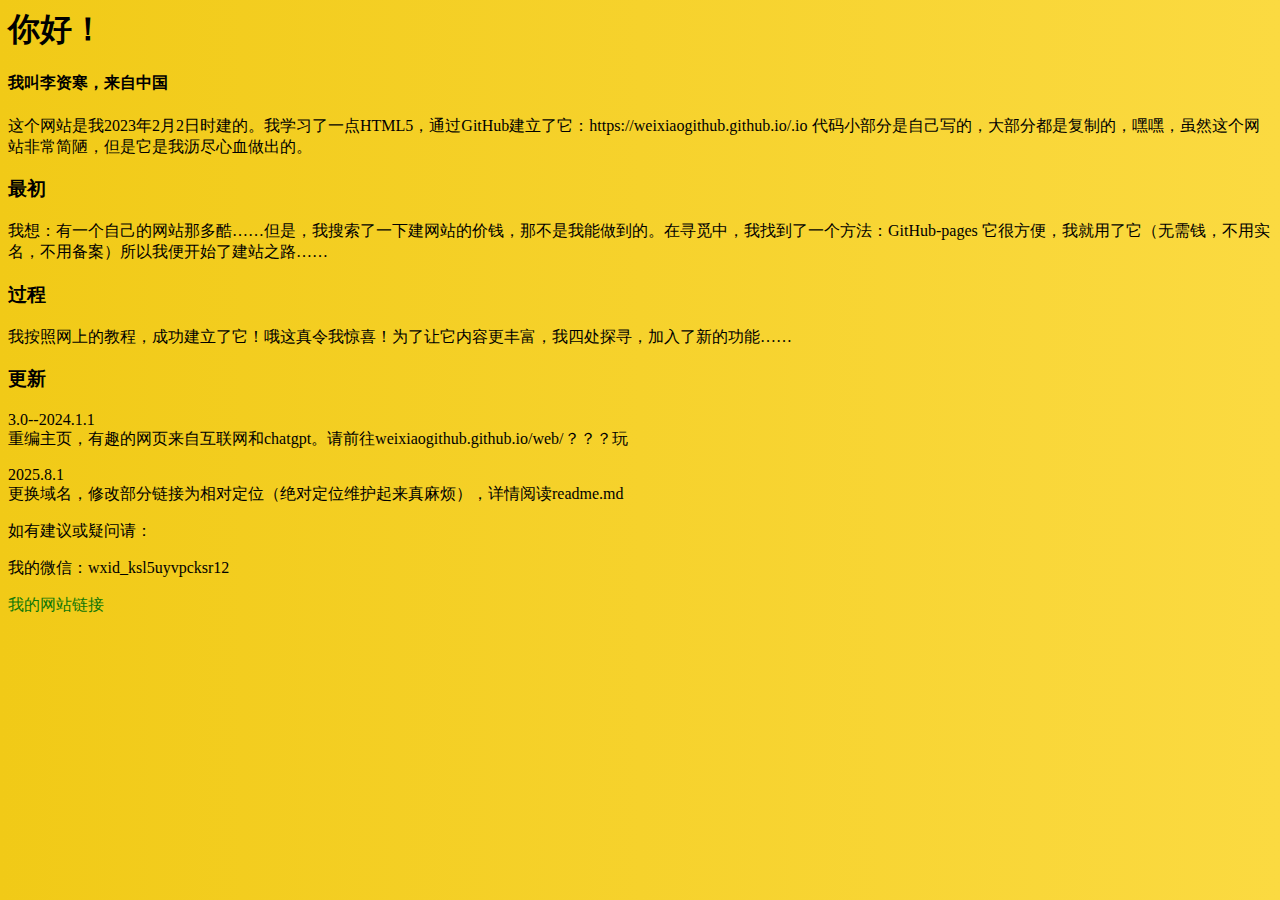
<file: hi.html>
<!doctype>
<html>
<head>
<meta charset="utf-8">
<title>你好！</title>
      <link rel="shortcut icon" href="favicon.ico">
      <link rel="stylesheet" type="text/css" href="link.css">
       <link rel="stylesheet" type="text/css" href="bg.css">
</head>
<body>
  <h1>你好！</h1>
  <h4>我叫李资寒，来自中国</h4>
  <div>这个网站是我2023年2月2日时建的。我学习了一点HTML5，通过GitHub建立了它：https://weixiaogithub.github.io/.io 代码小部分是自己写的，大部分都是复制的，嘿嘿，虽然这个网站非常简陋，但是它是我沥尽心血做出的。</div>
  <div><h3>最初</h3><p>我想：有一个自己的网站那多酷……但是，我搜索了一下建网站的价钱，那不是我能做到的。在寻觅中，我找到了一个方法：GitHub-pages 它很方便，我就用了它（无需钱，不用实名，不用备案）所以我便开始了建站之路……</div>
  <div><h3>过程</h3><p>我按照网上的教程，成功建立了它！哦这真令我惊喜！为了让它内容更丰富，我四处探寻，加入了新的功能……</div>
  <div><h3>更新</h3>
        <p>3.0--2024.1.1</br>重编主页，有趣的网页来自互联网和chatgpt。请前往weixiaogithub.github.io/web/？？？玩</p>
        <p>2025.8.1</br>更换域名，修改部分链接为相对定位（绝对定位维护起来真麻烦），详情阅读readme.md</p>
    <p>如有建议或疑问请：</p><p>我的微信：wxid_ksl5uyvpcksr12</p>
<p> <a href="https://weixiaogithub.github.io/" >我的网站链接</a></p>
        
  </body>
</html>
</file>
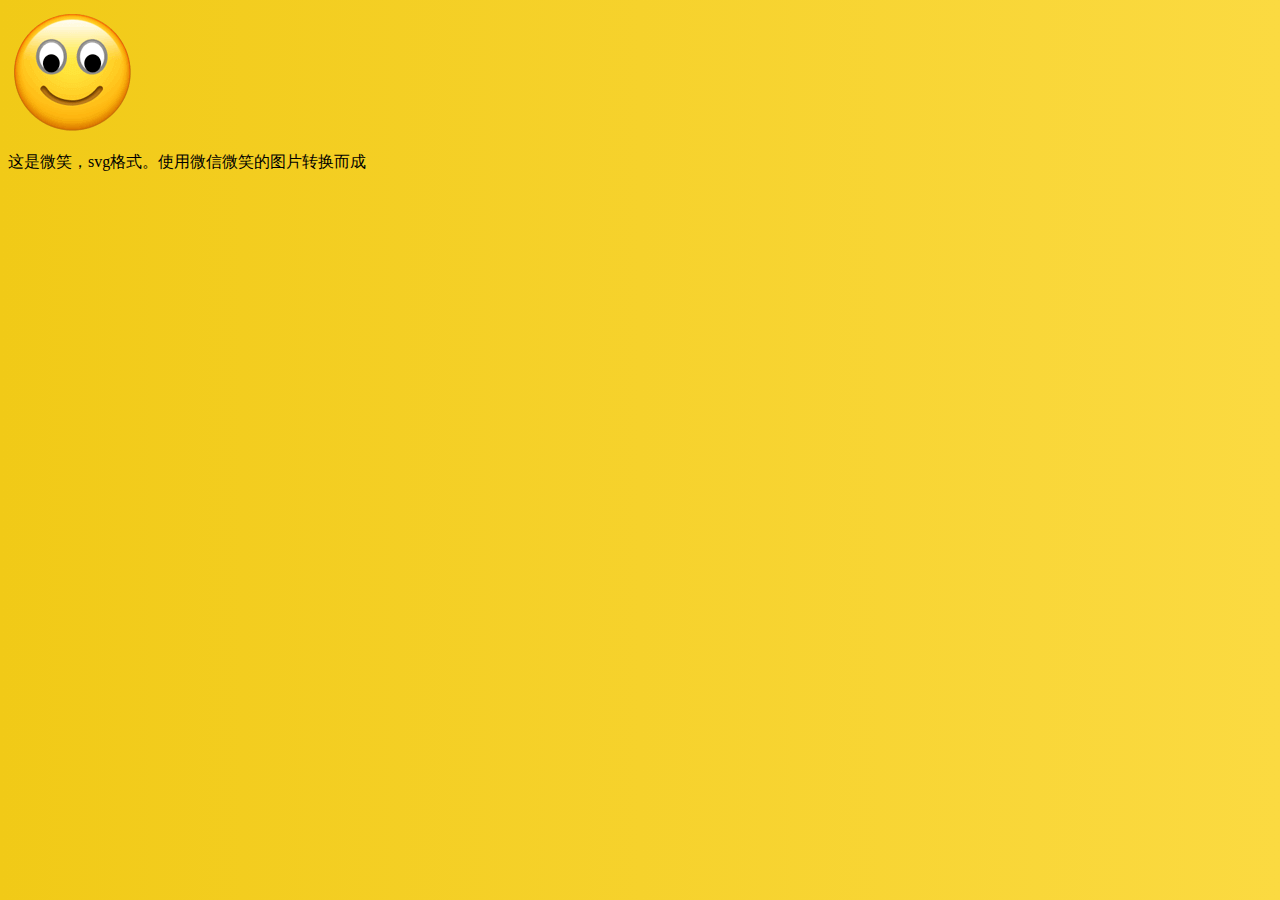
<file: photos.html>
<?xml version="1.0" encoding="UTF-8" standalone="no"?>
<!DOCTYPE svg PUBLIC "-//W3C//DTD SVG 1.1//EN" "http://www.w3.org/Graphics/SVG/1.1/DTD/svg11.dtd">
<html>
<head><link rel="shortcut icon" href="favicon.ico"> <link rel="stylesheet" type="text/css" href="bg.css"></head>
<svg version="1.1" id="Layer_1" xmlns="http://www.w3.org/2000/svg" xmlns:xlink="http://www.w3.org/1999/xlink" x="0px" y="0px" width="128px" height="128px" viewBox="0 0 128 128" enable-background="new 0 0 128 128" xml:space="preserve">  <image id="image0" width="128" height="128" x="0" y="0"
    href="[data-uri]" />
</svg>
<p>这是微笑，svg格式。使用微信微笑的图片转换而成</p>
</body>
</html>
</file>
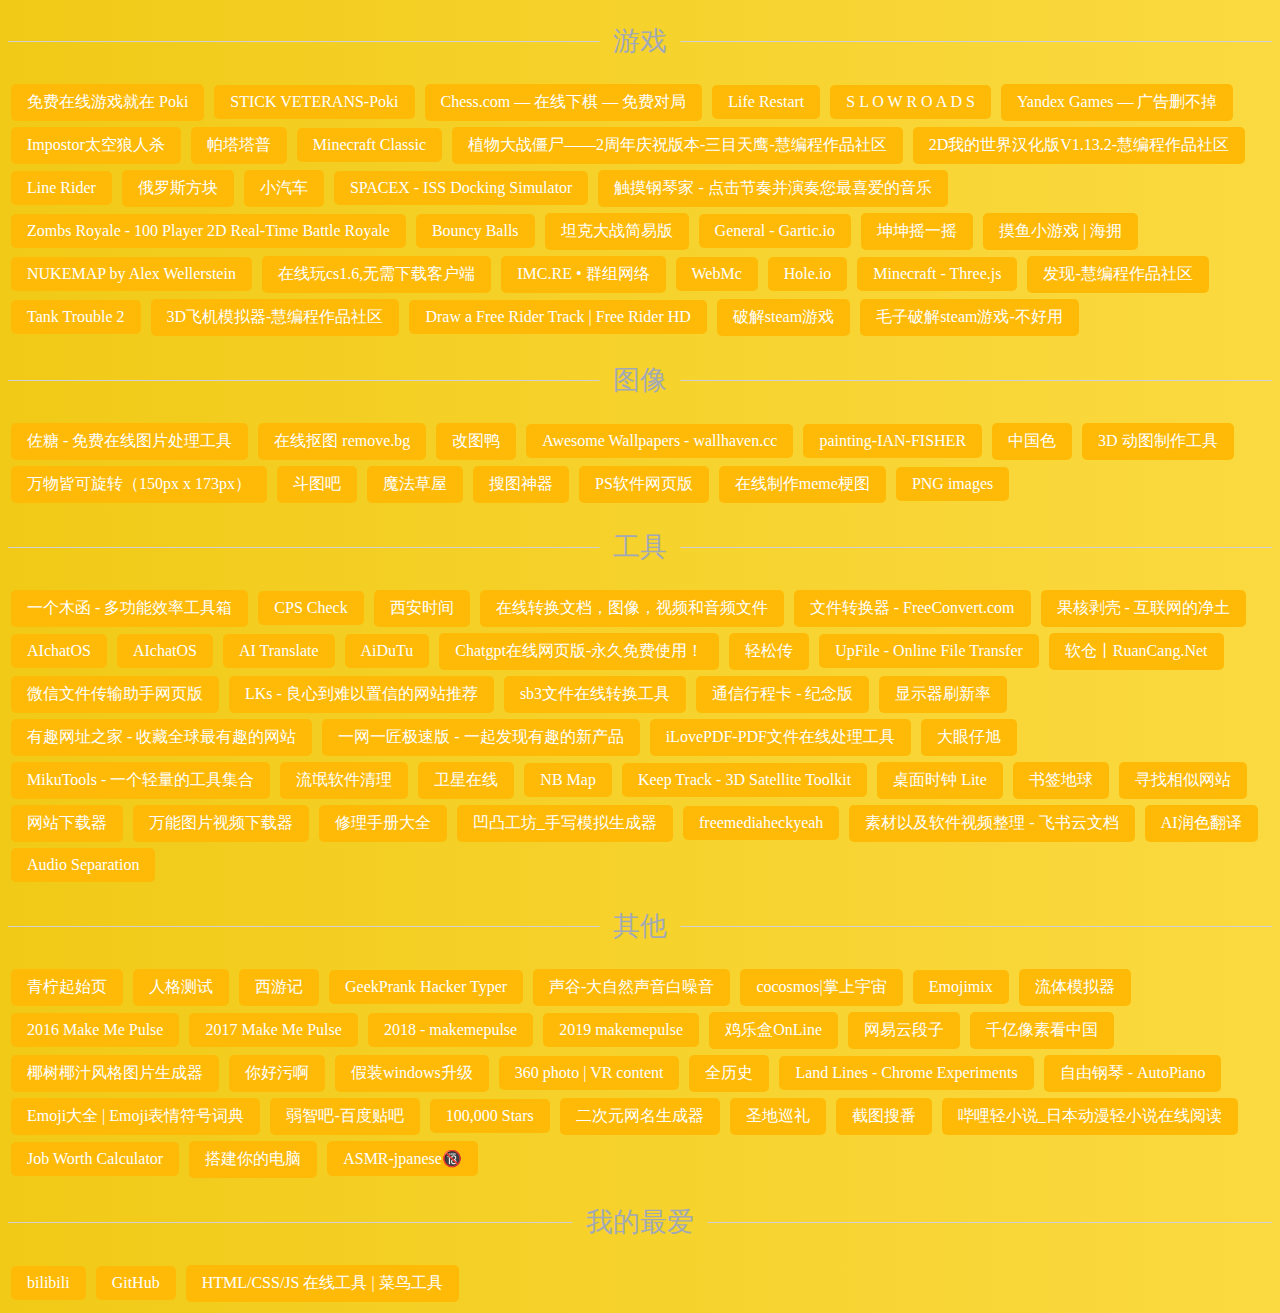
<file: webs.html>
<!doctype>
<html>
<head> 
 <title>收藏</title>
 <link rel="stylesheet" type="text/css" href="bg.css">
 <style>
        .button-container a {
          display: inline-block;
          padding: 8px 16px;
          background-color: #feba07;
          color: white;
          text-decoration: none;
          font-size: 16px;
          margin: 3px;
          cursor: pointer;
          border: none;
          border-radius: 5px;
        }
        
        .button-container a:hover {
          background-color:#fbc82f;
        }
   .hr-solid-content {
    color: #a2a9b6;
    border: 0;
    font-size: 27px;
    padding: 1em 0;
    position: relative;
}
.hr-solid-content::before {
    content: attr(data-content);
    position: absolute;
    padding: 0 1ch;
    line-height: 1px;
    border: solid #d0d0d5;
    border-width: 0 99vw;
    width: fit-content;
    /* for 不支持fit-content浏览器 */
    white-space: nowrap;
    left: 50%;
    transform: translateX(-50%);
}
    </style>
</head>

<body>
    <div class="button-container" id="游戏">
    <hr class="hr-solid-content" data-content="游戏">
            <A HREF="https://poki.com/">免费在线游戏就在 Poki</A>
            <A HREF="https://poki.com/en/g/stick-veterans">STICK VETERANS-Poki</A>
            <A HREF="https://www.chess.com/zh">Chess.com — 在线下棋 — 免费对局</A>
            <A HREF="https://liferestart.syaro.io/public/index.html" >Life Restart</A>
            <A HREF="https://slowroads.io/">S L O W R O A D S</A>
            <A HREF="https://yandex.com/games/zh">Yandex Games — 广告删不掉</A>
            <A HREF="https://amongusgame.io/impostor">Impostor太空狼人杀</A>
            <A HREF="https://patatap.com/">帕塔塔普</A>
            <A HREF="https://classic.minecraft.net/?join=EPpw4qRT0pfnMlYr">Minecraft Classic</A>
            <A HREF="https://mblock.makeblock.com/project/1038440">植物大战僵尸——2周年庆祝版本-三目天鹰-慧编程作品社区</A>
            <A HREF="https://mblock.makeblock.com/project/520536">2D我的世界汉化版V1.13.2-慧编程作品社区</A>
            <A HREF="https://www.linerider.com/?utm_source=xinquji">Line Rider</A>
            <A HREF="http://farter.cn/tetr.js/">俄罗斯方块</A>
            <A HREF="https://bruno-simon.com/?utm_source=xinquji">小汽车</A>
            <A HREF="https://iss-sim.spacex.com/">SPACEX - ISS Docking Simulator</A>
            <A HREF="https://touchpianist.com/">触摸钢琴家 - 点击节奏并演奏您最喜爱的音乐</A>
            <A HREF="https://zombsroyale.io/?utm_source=xinquji">Zombs Royale - 100 Player 2D Real-Time Battle Royale</A>
            <A HREF="https://bouncyballs.org/">Bouncy Balls</A>
            <A HREF="http://tank-war.top/">坦克大战简易版</A>
            <A HREF="https://gartic.io/room">General - Gartic.io</A>
            <A HREF="https://wanghao221.github.io/ji/">坤坤摇一摇</A>
            <A HREF="https://haiyong.site/moyu/">摸鱼小游戏 | 海拥</A>
            <A HREF="https://nuclearsecrecy.com/nukemap/">NUKEMAP by Alex Wellerstein</A>
            <A HREF="https://play-cs.com/">在线玩cs1.6,无需下载客户端</A>
            <A HREF="https://imc.re/project/play/webmc">IMC.RE • 群组网络</A>
            <A HREF="https://minecraft.js.org/">WebMc</A>
            <A HREF="https://hole-io.com/">Hole.io</A>
            <A HREF="https://mcz.yulei.me/">Minecraft - Three.js</A>
            <A HREF="https://mblock.makeblock.com/projects">发现-慧编程作品社区</A>
            <A HREF="https://www.silvergames.com/en/tank-trouble-2">Tank Trouble 2 </A>
            <A HREF="https://mblock.makeblock.com/project/657107">3D飞机模拟器-慧编程作品社区</A>
            <A HREF="https://www.freeriderhd.com/create">Draw a Free Rider Track | Free Rider HD</A>
            <A HREF="https://koyso.com/?category=7">破解steam游戏</A>
            <A HREF="https://byrut.org.ru/simulator/">毛子破解steam游戏-不好用</A>
     
      <hr class="hr-solid-content" data-content="图像" id="图像">
            <A HREF="https://picwish.cn/">佐糖 - 免费在线图片处理工具</A>
            <A HREF="https://www.remove.bg/zh">在线抠图 remove.bg</A>
            <A HREF="https://www.gaituya.com/">改图鸭</A>
            <A HREF="https://wallhaven.cc/" >Awesome Wallpapers - wallhaven.cc</A>
            <A HREF="https://www.ianfisherart.com/gallery/painting">painting-IAN-FISHER</A>
            <A HREF="http://zhongguose.com/">中国色</A>
            <A HREF="https://www.3dgifmaker.com/?utm_source=xinquji">3D 动图制作工具</A>
            <A HREF="https://bugteas-nugget-speens-h5.netlify.app/">万物皆可旋转（150px x 173px）</A>
            <A HREF="https://www.doutub.com/">斗图吧</A>
            <A HREF="https://ai.anzu.link/">魔法草屋</A>
            <A HREF="https://soutushenqi.com/home">搜图神器</A>
            <A HREF="https://ps.gaoding.com/#/">PS软件网页版</A>
            <A HREF="https://www.zuomeme.com/">在线制作meme梗图</A>
            <A HREF="https://pngimg.com/">PNG images</A>
     
      <hr class="hr-solid-content" data-content="工具" id="工具">
            <A HREF="https://ol.woobx.cn/">一个木函 - 多功能效率工具箱</A>
            <A HREF="https://cps-check.com/cn/">CPS Check</A>
            <A HREF="https://time.is/Xi'an">西安时间</A>
            <A HREF="https://convertio.co/zh/">在线转换文档，图像，视频和音频文件</A>
            <A HREF="https://www.freeconvert.com/zh">文件转换器 - FreeConvert.com</A>
            <A HREF="https://www.ghxi.com/">果核剥壳 - 互联网的净土</A>
            <A HREF="https://c.binjie.fun/">AIchatOS</A>
            <A HREF="https://chat18.aichatos.xyz/">AIchatOS</A>
            <A HREF="https://aitranslate.pro/zh">AI Translate</A>
            <A HREF="https://chat.aidutu.cn/#/chat/1002">AiDuTu</A>
            <A HREF="https://chatgpt.qdymys.cn/#/chat">Chatgpt在线网页版-永久免费使用！</A>
            <A HREF="https://easychuan.cn/">轻松传</A>
            <A HREF="https://upfile.live">UpFile - Online File Transfer</A>
            <A HREF="https://www.ruancang.net/#/sim">软仓丨RuanCang.Net</A>
            <A HREF="https://filehelper.weixin.qq.com/">微信文件传输助手网页版</A>
            <A HREF="https://lks.cc/">LKs - 良心到难以置信的网站推荐</A>
            <A HREF="https://mindplus.cc/transformTool.html">sb3文件在线转换工具</A>
            <A HREF="https://coder-xiaomo.gitee.io/travel-card/">通信行程卡 - 纪念版</A>
            <A HREF="https://www.displayhz.com/">显示器刷新率</A>
            <A HREF="https://youquhome.com/">有趣网址之家 - 收藏全球最有趣的网站</A>
            <A HREF="https://ywyj.cn/">一网一匠极速版 - 一起发现有趣的新产品</A>
            <A HREF="https://www.ilovepdf.com/zh-cn">iLovePDF-PDF文件在线处理工具</A>
            <A HREF="http://www.dayanzai.me/">大眼仔旭</A>
            <A HREF="https://imiku.netlify.app/">MikuTools - 一个轻量的工具集合</A>
            <A HREF="https://free.lanzoux.com/b0cpu1guf">流氓软件清理</A>
            <A HREF="http://www.wxno.com/">卫星在线</A>
            <A HREF="https://www.nbcharts.com/map/map.php">NB Map</A>
            <A HREF="https://app.keeptrack.space/">Keep Track - 3D Satellite Toolkit</A>
            <A HREF="https://jesse205.netlify.app/deskclocklite/?utm_source=xinquji">桌面时钟 Lite</A>
            <A HREF="https://www.bookmarkearth.com/">书签地球</A>
            <A HREF="https://www.similarsites.com/">寻找相似网站</A>
            <A HREF="https://bazhan.net/">网站下载器</A>
            <A HREF="https://snapany.com/zh">万能图片视频下载器</A>
            <A HREF="https://zh.ifixit.com/">修理手册大全</A>
            <A HREF="https://www.autohanding.com">凹凸工坊_手写模拟生成器</A>
            <A HREF="https://fmhy.net">freemediaheckyeah</A>
            <A HREF="https://r4ssdwcygu.feishu.cn/docx/Ghgbd6Ne9oZg61xqFIgcc5s6nYd">素材以及软件视频整理 - 飞书云文档</A>
            <A HREF="https://aitranslate.pro/zh">AI润色翻译</A>
            <A HREF="https://www.splitmysong.com/">Audio Separation</A>
      
     <hr class="hr-solid-content" data-content="其他" id="其他">
            <A HREF="https://limestart.cn/">青柠起始页</A>
            <A HREF="https://www.16personalities.com/ch">人格测试</A>
            <A HREF="https://xiyouji.5000yan.com/">西游记</A>
            <A HREF="https://geekprank.com/hacker/">GeekPrank Hacker Typer</A>
            <A HREF="https://www.soundvery.com/">声谷-大自然声音白噪音</A>
            <A HREF="https://cocosmos.online/">cocosmos|掌上宇宙</A>
            <A HREF="https://emojimix.app/">Emojimix</A>
            <A HREF="http://wolfchen.top/ltmn/">流体模拟器</A>
            <A HREF="http://2016.makemepulse.com/">2016 Make Me Pulse</A>
            <A HREF="https://2017.makemepulse.com/">2017 Make Me Pulse</A>
            <A HREF="https://2018.makemepulse.com/">2018 - makemepulse</A>
            <A HREF="https://2019.makemepulse.com/">2019 makemepulse</A>
            <A HREF="http://jilehe.125ks.cn/Voice/jlh/">鸡乐盒OnLine</A>
            <A HREF="http://www.yduanzi.com/?zping">网易云段子</A>
            <A HREF="http://pf.bigpixel.cn/zh-CN.html">千亿像素看中国</A>
            <A HERF="http://www.atoolbox.net/Tool.php?Id=859">椰树椰汁风格图片生成器</A>
            <A HREF="https://www.nihaowua.com/">你好污啊</A>
            <A HREF="https://didayu.cn/updates/">假装windows升级</A>
            <A HREF="https://www.airpano.com/360photo_list.php">360 photo | VR content</A>
            <A HREF="https://www.allhistory.com/">全历史</A>
            <A HREF="https://lines.chromeexperiments.com/">Land Lines - Chrome Experiments</A>
            <A HREF="https://www.autopiano.cn/">自由钢琴 - AutoPiano</A>
            <A HREF="https://www.emojiall.com/zh-hans">Emoji大全 | Emoji表情符号词典</A>
            <A HREF="https://jump2.bdimg.com/f?kw=%E5%BC%B1%E6%99%BA&ie=utf-8&tab=main">弱智吧-百度贴吧</A>
            <A HREF="http://stars.chromeexperiments.com/">100,000 Stars</A>
            <A HREF="https://www.qmsjmfb.com/erciyuan.php">二次元网名生成器</A>
            <A HREF="anitabi.cn">圣地巡礼</A>
            <A HREF="https://trace.moe/">截图搜番</A>
            <A HREF="https://www.linovelib.com/">哔哩轻小说_日本动漫轻小说在线阅读</A>
            <A HREF="https://worthjob.zippland.com">Job Worth Calculator</A>
            <A HREF="https://buildcores.com">搭建你的电脑</A>
            <A HREF="https://asmr-300.com/works">ASMR-jpanese🔞</A>
      <hr class="hr-solid-content" data-content="我的最爱">
        <a href="https://www.bilibili.com/">bilibili</a>
        <a href="https://github.com/">GitHub</a>
        <a href="https://c.runoob.com/front-end/61/">HTML/CSS/JS 在线工具 | 菜鸟工具</a>
    </div>

</body>
</html>
</file>
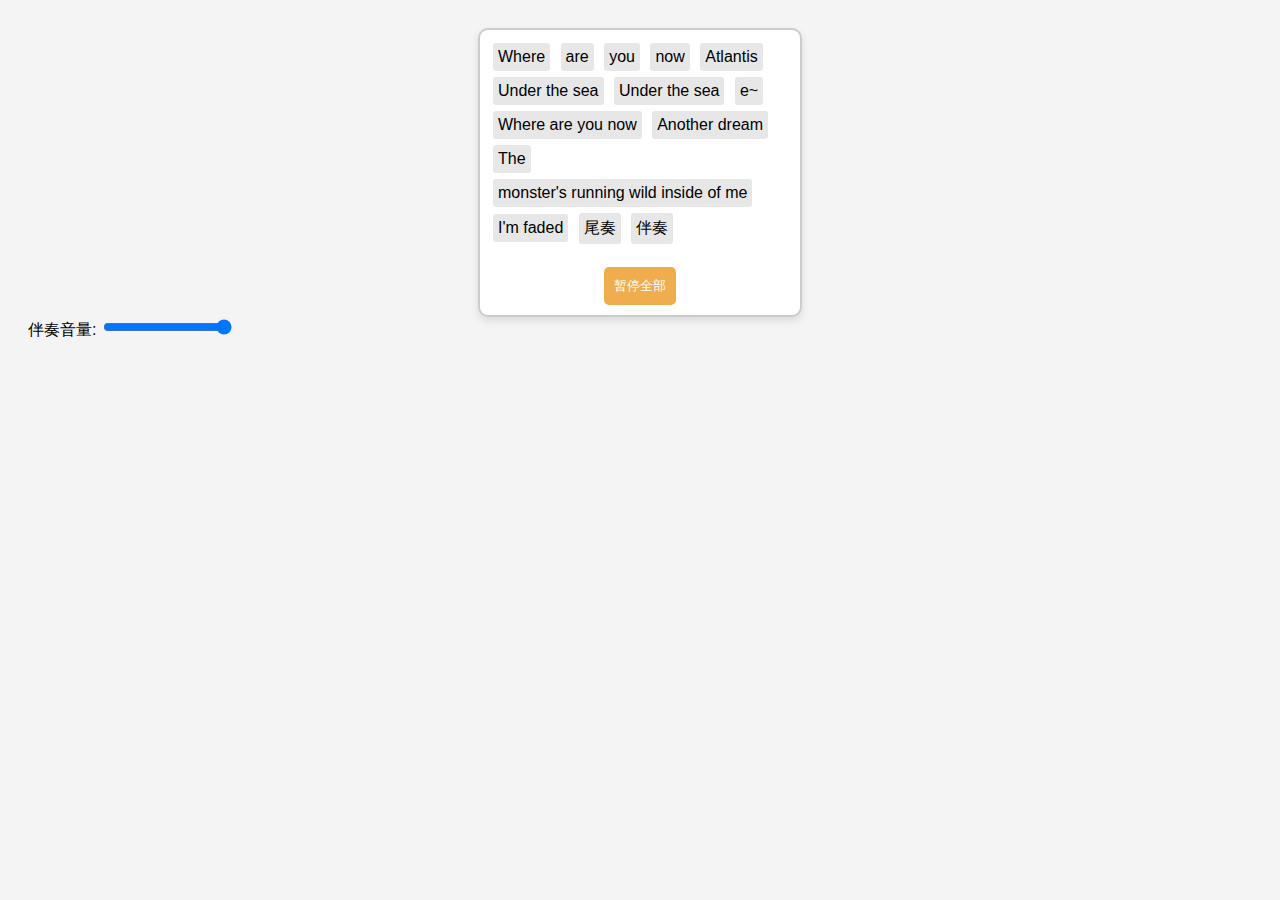
<file: jiahao-fade/fadedmusicbox.html>
<!DOCTYPE html>
<html lang="zh">

<head>
    <meta charset="UTF-8">
    <meta name="viewport" content="width=device-width, initial-scale=1.0">
    <title>嘉豪音乐盒</title>
    <style>
        body {
            font-family: Arial, sans-serif;
            background-color: #f4f4f4;
            padding: 20px;
        }
        .book {
            width: 300px;
            margin: auto;
            padding: 10px;
            border: 2px solid #ccc;
            border-radius: 10px;
            background-color: #fff;
            box-shadow: 0 4px 8px rgba(0, 0, 0, 0.1);
        }
               
        .word {
            display: inline-block;
            padding: 5px;
            margin: 3px;
            background-color: #e7e7e7;
            cursor: pointer;
            border-radius: 3px;
        }
        .word:hover {
            background-color: #ddd;
        }
        .audio-player {
            margin-top: 20px;
            text-align: center;
        }
        audio {
            width: 100%;
        }
        .control-buttons {
            margin-top: 10px;
        }
        .pause-button {
            padding: 10px;
            background-color: #f0ad4e;
            color: white;
            border: none;
            border-radius: 5px;
            cursor: pointer;
        }
        .pause-button:hover {
            background-color: #ec971f;
        }
    </style>
</head>

<body>

    <div class="book">
        <div class="page">
            
            <span class="word" onclick="playAudio('audio1')">Where</span>
            <span class="word" onclick="playAudio('audio2')">are</span>
            <span class="word" onclick="playAudio('audio3')">you</span>
            <span class="word" onclick="playAudio('audio4')">now</span>
            <span class="word" onclick="playAudio('audio5')">Atlantis</span>
            <span class="word" onclick="playAudio('audio6')">Under the sea</span>
            <span class="word" onclick="playAudio('audio7')">Under the sea</span>
            <span class="word" onclick="playAudio('audio8')">e~</span>
            <span class="word" onclick="playAudio('audio9')">Where are you now</span>
            <span class="word" onclick="playAudio('audio10')">Another dream</span>
            <span class="word" onclick="playAudio('audio11')">The </span>
            <span class="word" onclick="playAudio('audio12')">monster's running wild inside of me</span>
            <span class="word" onclick="playAudio('audio13')">I'm faded</span>
            <span class="word" onclick="playAudio('audio14')">尾奏</span>
            <span class="word" onclick="playAudio('audio15')">伴奏</span>
        </div>

        <div class="audio-player">
            <audio id="audio1" src="./where.mp3"></audio>
            <audio id="audio2" src="./are.mp3"></audio>
            <audio id="audio3" src="./you.mp3"></audio>
            <audio id="audio4" src="./now.mp3"></audio>
            <audio id="audio5" src="./atalis.mp3"></audio>
            <audio id="audio6" src="./underthesea.mp3"></audio>
            <audio id="audio7" src="./underthesea2.mp3"></audio>
            <audio id="audio8" src="./e.mp3"></audio>
            <audio id="audio9" src="./where2.mp3"></audio>
            <audio id="audio10" src="./anthedream.mp3"></audio>
            <audio id="audio11" src="./dont.mp3"></audio>
            <audio id="audio12" src="./monster.mp3"></audio>
            <audio id="audio13" src="./imfaded.mp3"></audio>
            <audio id="audio14" src="./last.mp3"></audio>
            <audio id="audio15" src="./ban.mp3"></audio>

            <div class="control-buttons">
                <button class="pause-button" onclick="pauseAll()">暂停全部</button>
            </div>
        </div>
    </div>

 <div>
            <label for="volume1">伴奏音量:</label>
            <input type="range" id="volume1" class="volume-slider" min="0" max="1" step="0.01" value="1" onchange="setVolume('audio15', this.value)">
        </div>
       
    <script>
        let audioElements = [];
        
        // 在页面加载时，获取所有音频元素
        window.onload = function() {
            for (let i = 1; i <= 15; i++) {
                audioElements.push(document.getElementById('audio' + i));
            }
        };
        
        // 播放指定的音频
        function playAudio(audioId) {
            let audio = document.getElementById(audioId);
            if (audio) {
                audio.play();
            }
        }
        
        // 暂停所有音频
        function pauseAll() {
            audioElements.forEach(audio => {
                audio.pause();
            });
        }
    // 设置音量
       function setVolume(audioId, volume) {
           let audio = document.getElementById(audioId);
             if (audio) {
                  audio.volume = volume;
                              }
                    }
    </script>

</body>

</html>
</file>
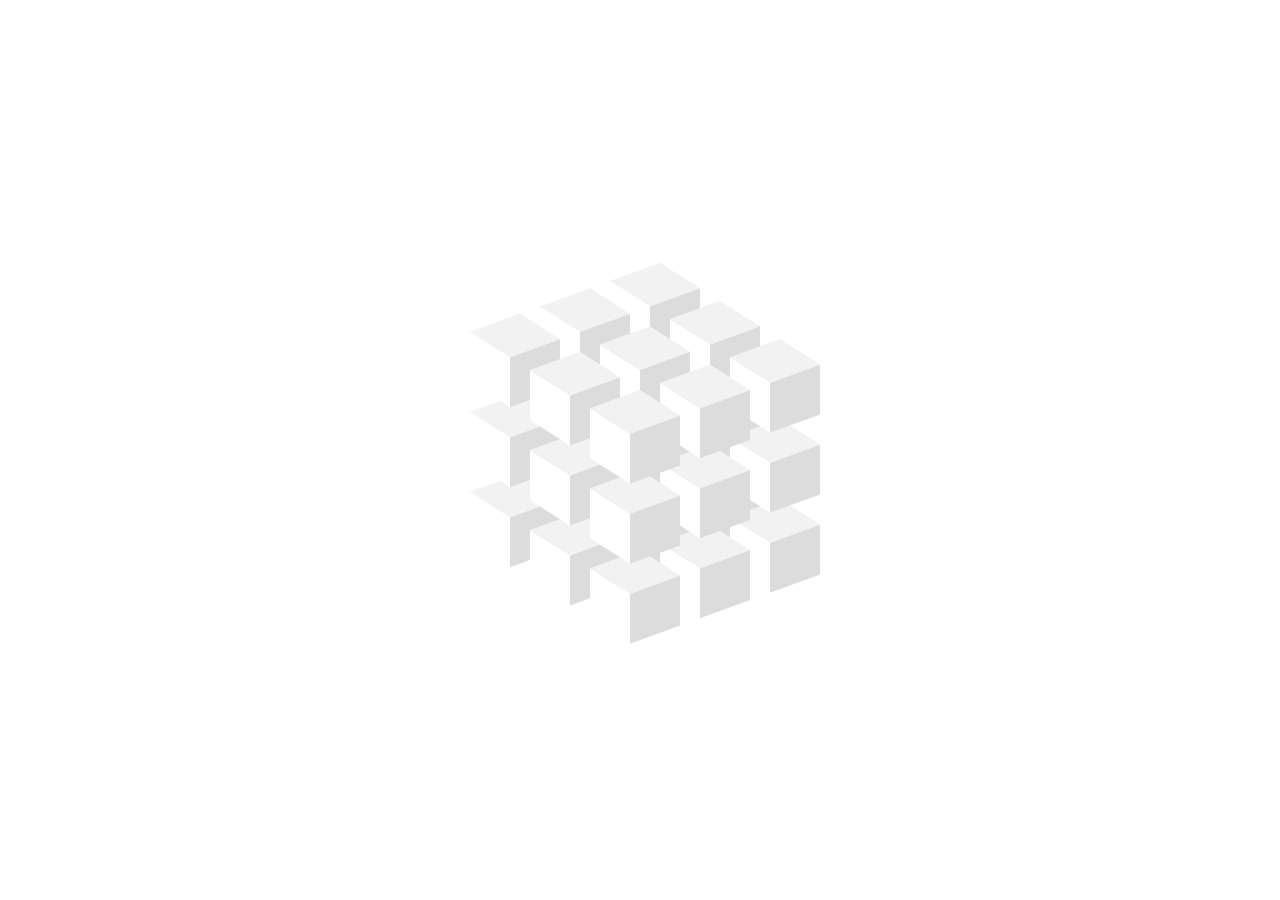
<file: web/colorful.html>
<!DOCTYPE html>
<html lang="en">
<head>
  <meta charset="UTF-8">
  <meta http-equiv="X-UA-Compatible" content="IE=edge">
  <meta name="viewport" content="width=device-width, initial-scale=1.0">
  <style>
*{
  margin: 0;
  padding: 0;
  box-sizing: border-box;
}

body{
  display: flex;
  align-items: center;
  justify-content: center;
  min-height: 100vh;

}
.container{
  position: relative;
  top:-80px;
  transform: skewY(-20deg);
  animation: animate 5s linear infinite;
}
@keyframes animate {
  0%{
    filter: hue-rotate(0deg);
  }
  100%{
    filter: hue-rotate(360deg);
  }
}
.container .cube{
  position: relative;
  z-index: 2;
}
.container .cube:nth-child(2){
  z-index: 1;
  translate: -60px -60px;
}
.container .cube:nth-child(3){
  z-index: 3;
  translate: 60px 60px;
}
.container .cube div {
  position:absolute;
  display: flex;
  flex-direction: column;
  gap: 30px;
  translate: calc(-70px * var(--x)) calc(-70px * var(--y));
}
.container .cube div span{
  position: relative;
  display: inline-block;
  width: 50px;
  height: 50px;
  background-color: #dcdcdc;
  z-index: calc(1 * var(--i));
  transition: 1.5s;

}
.container .cube div span:hover{
  transition: 0s;
  background-color: #ef4149;
  filter: drop-shadow(0 0 30px #ef4149);
}
.container .cube div span::before{
  content: '';
  position: absolute;
  left: -40px;
  width: 40px;
  height: 100%;
  background-color: #fff;
  transform-origin: right;
  transform: skewY(45deg);
  transition: 1.5s;
}
.container .cube div span:hover::before{
  transition: 0s;
  background-color: #f75d64;
}
.container .cube div span::after{
  content: '';
  position: absolute;
  top:-40px;
  left: 0;
  width:100%;
  height: 40px;
  background-color: #f2f2f2;
  transform-origin: bottom;
  transform: skewX(45deg);
  transition: 1.5s;
}
.container .cube div span:hover::after{
  transition: 0s;
  background-color: #f14e55;
}
</style>
  <title>CSS Cubes</title>
</head>
<body>
  <div class="container">
    <div class="cube">
      <div style="--x:-1; --y:0;">
        <span style="--i:3"></span>
        <span style="--i:2"></span>
        <span style="--i:1"></span>
      </div>
      <div style="--x:-0; --y:0;">
        <span style="--i:3"></span>
        <span style="--i:2"></span>
        <span style="--i:1"></span>
      </div>
      <div style="--x:1; --y:0;">
        <span style="--i:3"></span>
        <span style="--i:2"></span>
        <span style="--i:1"></span>
      </div>
    </div>
    <div class="cube">
      <div style="--x:-1; --y:0;">
        <span style="--i:3"></span>
        <span style="--i:2"></span>
        <span style="--i:1"></span>
      </div>
      <div style="--x:-0; --y:0;">
        <span style="--i:3"></span>
        <span style="--i:2"></span>
        <span style="--i:1"></span>
      </div>
      <div style="--x:1; --y:0;">
        <span style="--i:3"></span>
        <span style="--i:2"></span>
        <span style="--i:1"></span>
      </div>
    </div>
    <div class="cube">
      <div style="--x:-1; --y:0;">
        <span style="--i:3"></span>
        <span style="--i:2"></span>
        <span style="--i:1"></span>
      </div>
      <div style="--x:-0; --y:0;">
        <span style="--i:3"></span>
        <span style="--i:2"></span>
        <span style="--i:1"></span>
      </div>
      <div style="--x:1; --y:0;">
        <span style="--i:3"></span>
        <span style="--i:2"></span>
        <span style="--i:1"></span>
      </div>
    </div>
  </div>
</body>
</html>
</file>
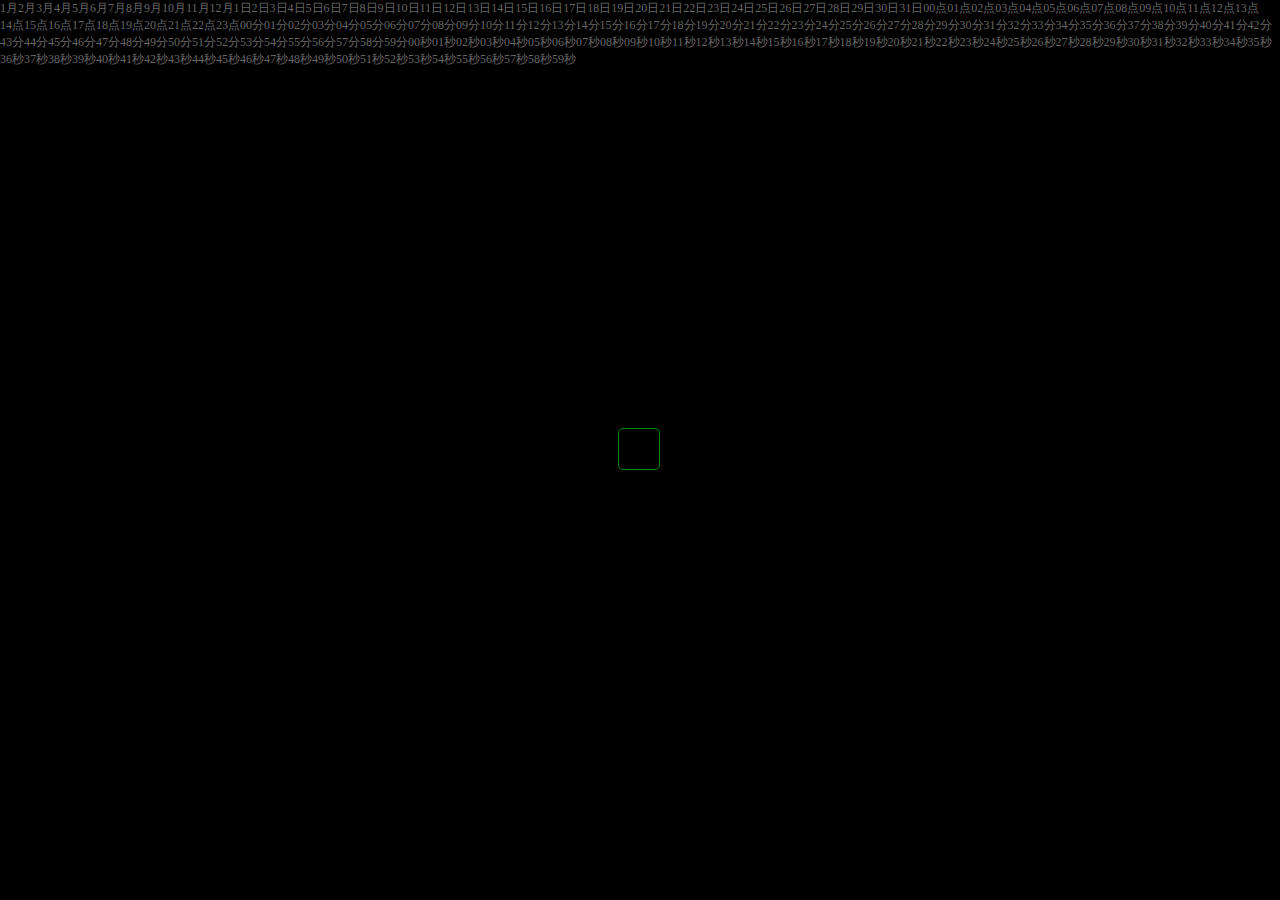
<file: web/luopan1.html>
<!DOCTYPE html>
<html lang="en">
<head>
    <meta charset="UTF-8">
    <title>罗盘时钟</title>
    <style>
        html{
            background: #000;
            color: #666;
            font-size: 12px;
            overflow:hidden;
        }
        *{
            margin: 0;
            padding: 0;
        }
        span{
            display: block;
            float: left;
        }
        .on{
            color: #fff;
        }
        .wrapper{
            width: 200px;
            height: 200px;
            position: absolute;
            left:50%;
            top:50%;
            margin-top: -100px;
            margin-left: -100px;
        }
        .wrapper .timebox{
            position: absolute;
            width: 200px;
            height: 200px;
            top: 0;
            left:0;
            border-radius: 100%;
            transition: all 0.5s;
        }
        .timebox span{
            transition: all 0.5s;
            float: left;
        }
        .wrapper  .timebox span{
            position: absolute;
            left:50%;
            top:50%;
            width: 40px;
            height: 18px;
            margin-top: -9px;
            margin-left: -20px;
            text-align: right;
        }
        .special{
            width:40px;
            height:40px;
            position:absolute;
            top:50%;
            left:50%;
            margin:-22px 0 0 -22px;
            font-size: 40px;
            color: red;
            border:1px solid #008800;
            border-radius:5px;
            font-family: cursive;
            background-image: -webkit-linear-gradient(left,blue,#66ffff 10%,#cc00ff 20%,#CC00CC 30%, #CCCCFF 40%, #00FFFF 50%,#CCCCFF 60%,#CC00CC 70%,#CC00FF 80%,#66FFFF 90%,blue 100%);
            -webkit-text-fill-color: transparent;/* 将字体设置成透明色 */
            -webkit-background-clip: text;/* 裁剪背景图，使文字作为裁剪区域向外裁剪 */
            -webkit-background-size: 200% 100%; 
            -webkit-animation: masked-animation 4s linear infinite;
        }
        @keyframes masked-animation {
            0% {
                background-position: 0  0;
            }
            100% {
                background-position: -100%  0;
            }
        }
 
    </style>
</head>
<body>

<span class="special"></span>
<div id="wrapper">
    <div class="timebox yuebox" id="yueBox"></div>
    <div class="timebox riqiBox" id="riqiBox"></div>
    <div class="timebox hourbox" id="hourbox"></div>
    <div class="timebox minutebox" id="minutebox"></div>
    <div class="timebox secondbox" id="secondbox"></div>
</div>
 
</body>
<script>
 
    let wrapper = document.getElementById("wrapper");
    let yueBox = document.getElementById("yueBox");
    let riqiBox = document.getElementById("riqiBox");
    let hourbox = document.getElementById("hourbox");
    let minutebox = document.getElementById("minutebox");
    let secondbox = document.getElementById("secondbox");
 
    /*
    * 找所有的东西标签函数
    * */
    let findSiblings = function( tag ){
        let parent = tag.parentNode;
        let childs = parent.children;
        let sb = [];
        for(let i=0 ; i <= childs.length-1 ; i++){
            if( childs[i]!==tag){
                sb[sb.length] = childs[i];
            }
        }
        return  sb ;
    };
 
    /*
    * 去掉所有兄弟的类
    * */
    let removeSiblingClass =function( tag ){
        let sb = findSiblings( tag );
        for(let i=0 ;  i <= sb.length-1 ; i++){
            sb[i].className = "";
        }
    };
 
    /*
    * 初始化月份函数
    * */
    let initMonth = function(){
      for(let i=1; i<=12; i++){
            let span = document.createElement("span");
            span.innerHTML = i+"月";
            yueBox.appendChild( span );
      }
    };
 
    // 初始化日期
    let initDate = function(){
        for(let i=1; i<=31; i++){
            let span = document.createElement("span");
            span.innerHTML = i+"日";
            riqiBox.appendChild( span );
        }
    };
 
    // 初始化小时，分钟，秒
    let initHour = function(){
        for(let i=0; i<=23; i++){
            let h = i ;
            let span = document.createElement("span");
            if( h<10){
                h="0"+h;
            }
            span.innerHTML = h +"点";
            hourbox.appendChild( span );
        }
    };
    let initMinute = function(){
        for(let i=0; i<=59; i++){
            let  f = i ;
            let span = document.createElement("span");
            if( f<10){
                f="0"+f;
            }
            span.innerHTML = f +"分";
            minutebox.appendChild( span );
        }
    };
    let initSecond = function(){
        for(let i=0; i<=59; i++){
            let  miao = i ;
            let span = document.createElement("span");
            if( miao<10){
                miao="0"+miao;
            }
            span.innerHTML = miao +"秒";
            secondbox.appendChild( span );
        }
    };
 
    // 时间文字样式切换函数
    let changeTime = function(tag){
        tag.className = "on";
        removeSiblingClass( tag );
    };
 
    /*
    * 初始化日历函数
    * */
    let initRili = function(){
        initMonth(); // 初始化月份
        initDate(); // 初始化日期
        initHour(); // 小时
        initMinute();
        initSecond();
    };
 
    /*
    * 展示当前时间
    * 参数：mydate 时间对象
    * */
    let  showNow = function( mydate ){
 
        let yue = mydate.getMonth() ;
        let riqi = mydate.getDate();
        let hour = mydate.getHours()  ;
        let minute = mydate.getMinutes();
        let second = mydate.getSeconds();
        // 时间文字样式切换函数
        changeTime( yueBox.children[yue] );
        changeTime( riqiBox.children[riqi-1] );
        changeTime( hourbox.children[hour] );
        changeTime( minutebox.children[minute] );
        changeTime( secondbox.children[second] );
 
    };
 
    // 展示时间圆圈函数
    // tag：目标
    // num：数字数量
    // dis：圆圈半径
    let textRound = function(tag,num,dis){
        let span = tag.children ;
        for(let i=0 ; i<=span.length-1; i++){
            span[i].style.transform="rotate("+ (360/span.length)*i+"deg)  translateX("+dis+"px)" ;
        }
    };
    /*
    * 旋转指定“圆圈”指定度数
    * */
    let rotateTag = function(tag , deg){
        tag.style.transform = "rotate("+deg+"deg)";
    };
 
    let main = function(){
        initRili(); // 初始化日历
 
        setInterval(function(){
            let mydate = new Date();
            showNow( mydate ); // 展示当前时间
        },1000);
 
        //  n秒后，摆出圆形
        setTimeout(function(){
            wrapper.className = "wrapper";
            textRound(yueBox,12,40);
            textRound(riqiBox,31,80);
            textRound(hourbox,24,120);
            textRound(minutebox,60,160);
            textRound(secondbox,60,200);
            setInterval(function(){
                let mydate = new Date();
                rotateTag( yueBox , -30*mydate.getMonth());
                rotateTag( riqiBox , -360/31*(mydate.getDate()-1) );
                rotateTag( hourbox , -360/24*mydate.getHours());
                rotateTag( minutebox , -6*mydate.getMinutes());
                rotateTag( secondbox , -6*mydate.getSeconds());
            },1000)
        },1000)
 
    };
    main();
   
</script>
</html>
</file>
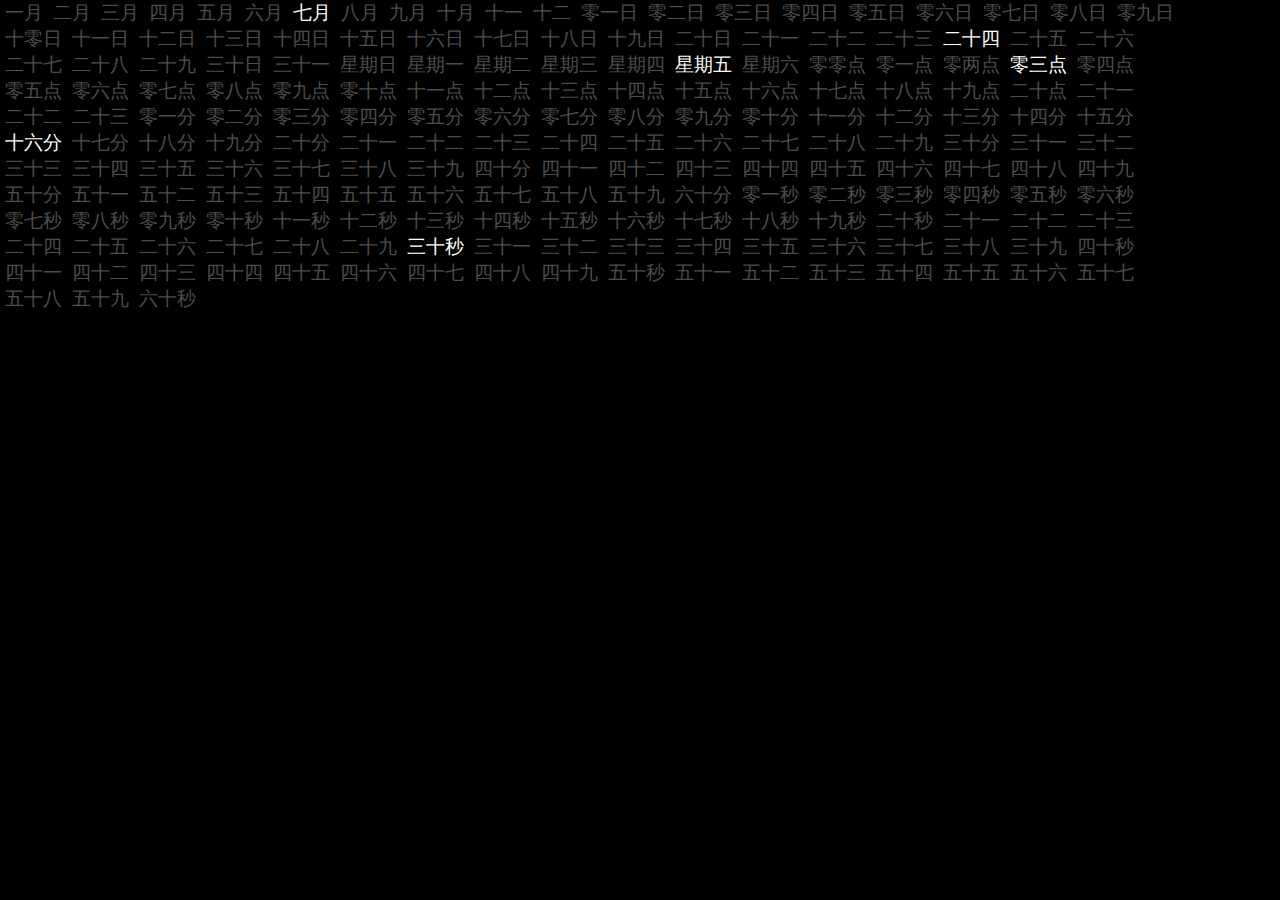
<file: web/luopan2.html>
<!DOCTYPE html>
<meta charset="UTF-8">
<meta name="viewport" content="width=device-width, initial-scale=1.0">
<meta http-equiv="X-UA-Compatible" content="ie=edge">
<title>罗盘时钟</title>
<style>
*{
    margin:0;
    padding:0
}
html,body{
    width:97%;
    height:97%;
    background-color:#000;
    overflow:hidden
}
#clock{
    position:relative;
    width:100%;
    height:100%;
    background:#000
}
.label{
    display:inline-block;
    color:#4d4d4d;
    text-align:center;
    padding:0 5px;
    font-size:19px;
    transition:left 1s,top 1s;
    transform-origin:0% 0%
}
span{
    position: absolute;
    left: 52%;
    top: 50%;
    color: red;
    transform: rotate(-90deg);
    font-size: 49px;
    font-family: cursive;
    background-image: -webkit-linear-gradient(left,blue,#66ffff 10%,#cc00ff 20%,#CC00CC 30%, #CCCCFF 40%, #00FFFF 50%,#CCCCFF 60%,#CC00CC 70%,#CC00FF 80%,#66FFFF 90%,blue 100%);
    -webkit-text-fill-color: transparent;/* 将字体设置成透明色 */
    -webkit-background-clip: text;/* 裁剪背景图，使文字作为裁剪区域向外裁剪 */
    -webkit-background-size: 200% 100%; 
    -webkit-animation: masked-animation 4s linear infinite;
}
@keyframes masked-animation {
    0% {
        background-position: 0  0;
    }
    100% {
        background-position: -100%  0;
    }
}
 
</style>
 
 
</head>
<body>
 
<div id="clock"><span></span></div>

</body>

<script>
var monthText=["一月","二月","三月","四月","五月","六月","七月","八月","九月","十月","十一","十二"];
var dayText=["零一日","零二日","零三日","零四日","零五日","零六日","零七日","零八日","零九日","十零日","十一日","十二日","十三日","十四日","十五日","十六日","十七日","十八日","十九日","二十日","二十一","二十二","二十三","二十四","二十五","二十六","二十七","二十八","二十九","三十日","三十一"];
var weekText=["星期日","星期一","星期二","星期三","星期四","星期五","星期六"];
var hourText=["零零点","零一点","零两点","零三点","零四点","零五点","零六点","零七点","零八点","零九点","零十点","十一点","十二点","十三点","十四点","十五点","十六点","十七点","十八点","十九点","二十点","二十一","二十二","二十三"];
var minuteText=["零一分","零二分","零三分","零四分","零五分","零六分","零七分","零八分","零九分","零十分","十一分","十二分","十三分","十四分","十五分","十六分","十七分","十八分","十九分","二十分","二十一","二十二","二十三","二十四","二十五","二十六","二十七","二十八","二十九","三十分","三十一","三十二","三十三","三十四","三十五","三十六","三十七","三十八","三十九","四十分","四十一","四十二","四十三","四十四","四十五","四十六","四十七","四十八","四十九","五十分","五十一","五十二","五十三","五十四","五十五","五十六","五十七","五十八","五十九","六十分"];
var secondsText=["零一秒","零二秒","零三秒","零四秒","零五秒","零六秒","零七秒","零八秒","零九秒","零十秒","十一秒","十二秒","十三秒","十四秒","十五秒","十六秒","十七秒","十八秒","十九秒","二十秒","二十一","二十二","二十三","二十四","二十五","二十六","二十七","二十八","二十九","三十秒","三十一","三十二","三十三","三十四","三十五","三十六","三十七","三十八","三十九","四十秒","四十一","四十二","四十三","四十四","四十五","四十六","四十七","四十八","四十九","五十秒","五十一","五十二","五十三","五十四","五十五","五十六","五十七","五十八","五十九","六十秒"];
var clock;var monthList=[];
var dayList=[];
var weekList=[];
var hourList=[];
var minuteList=[];
var secondsList=[];
var isCircle=false;
var textSet=[[monthText,monthList],
[dayText,dayList],
[weekText,weekList],
[hourText,hourList],
[minuteText,minuteList],
[secondsText,secondsList]];
window.onload=function()
{
    init();
    setInterval(function()
    {runTime();
    },100);
    changePosition();
    setTimeout(function()
    {changeCircle();
    },1000);
}
function init()
{clock=document.getElementById('clock');
for(var i=0;
    i<textSet.length;i++)
    {for(var j=0;j<textSet[i][0].length;j++)
        {var temp=createLabel(textSet[i][0][j]);
            clock.appendChild(temp);textSet[i][1].push(temp);
        }
    }
}
function createLabel(text)
{
    var div=document.createElement('div');
div.classList.add('label');
div.innerText=text;return div;
}
function runTime()
{
    var now=new Date();
    var month=now.getMonth();
    var day=now.getDate();
    var week=now.getDay();
    var hour=now.getHours();
    var minute=now.getMinutes();
    var seconds=now.getSeconds();
    initStyle();
    var nowValue=[month,day-1,week,hour,minute,seconds];
    for(var i=0;
        i<nowValue.length;
        i++)
        {var num=nowValue[i];
            textSet[i][1][num].style.color='#fff';
        }
if(isCircle)
{var widthMid=document.body.clientWidth/2;
    var heightMid=document.body.clientHeight/2;
    for(var i=0;
        i<textSet.length;
        i++){for(var j=0;
            j<textSet[i][0].length;
            j++){var r=(i+1)*35+50*i;
                var deg=360/textSet[i][1].length*(j-nowValue[i]);
                var x=r*Math.sin(deg*Math.PI/180)+widthMid;
                var y=heightMid-r*Math.cos(deg*Math.PI/180);
                var temp=textSet[i][1][j];
                temp.style.transform='rotate('+(-90+deg)+'deg)';
                temp.style.left=x+'px';
                temp.style.top=y+'px';
            }
        }
    }
}
function initStyle()
{var label=document.getElementsByClassName('label');
for(var i=0;
    i<label.length;i++)
    {label[i].style.color='#4d4d4d';
}
}
function changePosition()
{
    for(let i=0;i<textSet.length;
        i++)
        {
            for(let j=0;
                j<textSet[i][1].length;
                j++){
                    let tempX=textSet[i][1][j].offsetLeft+"px";
                    let tempY=textSet[i][1][j].offsetTop+"px";
                    setTimeout(function(){
                        textSet[i][1][j].style.position="absolute";
                        textSet[i][1][j].style.left=tempX;textSet[i][1][j].style.top=tempY;
                    },50);
                }
            }
        }
function changeCircle()
{
    isCircle=true;
    clock.style.transform="rotate(90deg)";
}
 
</script>
</html>
</file>
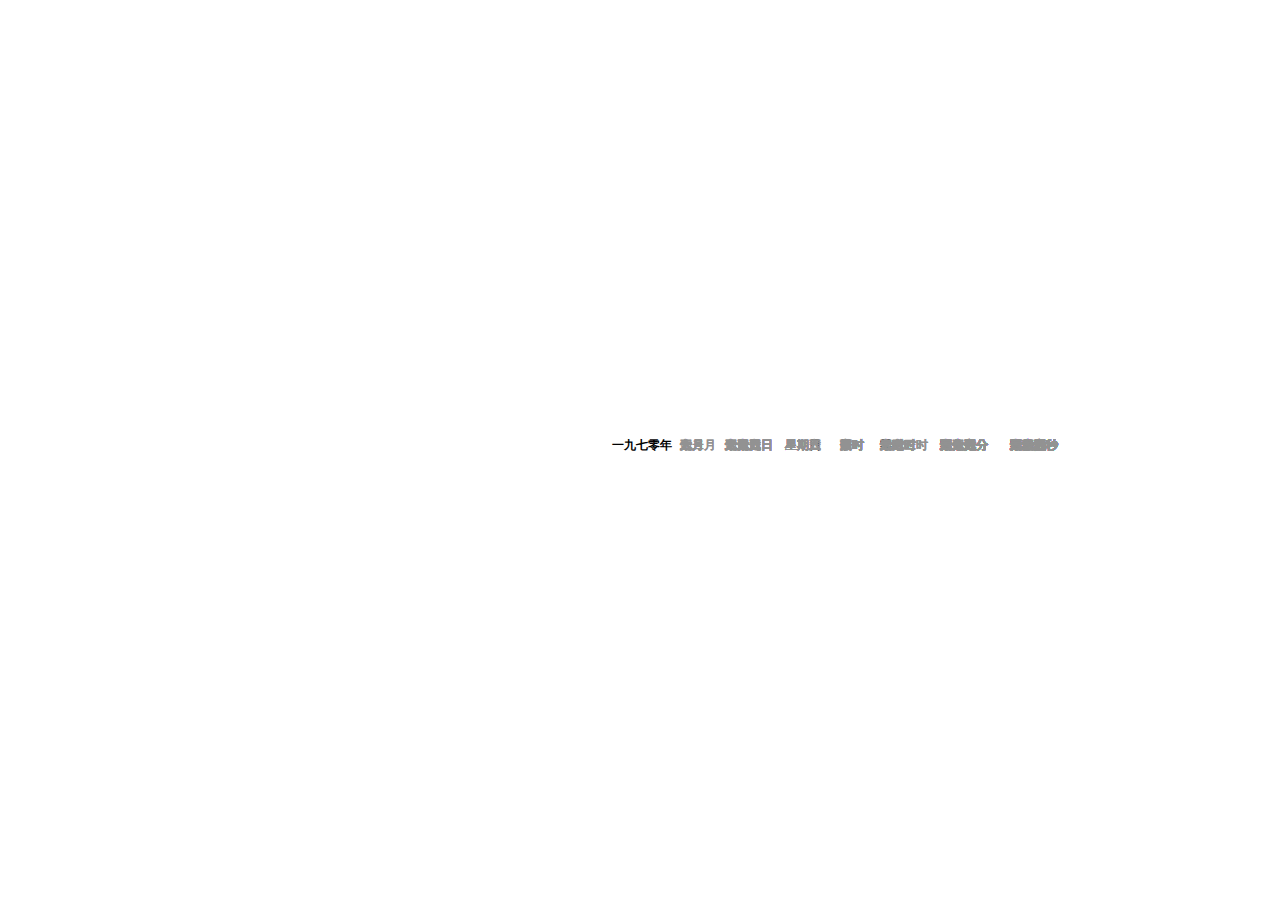
<file: web/luopan3.html>
<!DOCTYPE html>
<html>
<head>
    <meta charset="utf-8">
    <meta http-equiv="X-UA-Compatible" content="IE=edge">
    <title>时钟</title>
    <meta name="viewport" content="width=device-width, initial-scale=1">
    <script src="https://code.jquery.com/jquery-3.4.1.min.js"></script>
    <script>
        $(document).ready(function () {
    var style = document.styleSheets[0];
    var monthLeft=$(".main-content .month").css("left");
    var dayLeft=$(".main-content .day").css("left");
    var weekLeft=$(".main-content .week").css("left");
    var shichenLeft=$(".main-content .shichen").css("left");
    var hourLeft=$(".main-content .hour").css("left");
    var minuteLeft=$(".main-content .minute").css("left");
    var secondLeft=$(".main-content .second").css("left");
    var top=$(".main-content .month").css("top");
    var yearLeft=$(".main-content .year span").width()/2;
    var type=1; //类型切换： 0阿拉伯数字 1简体 2繁体 3英文  在等号后输入数字，保存重启即可更换

    //当前日期时间
    var Time={
        currentTime:{
            year:1970,
            month:1,
            day:1,
            hour:0,
            minute:0,
            second:0,
            week:0,
            shichen:{}
        },
        months:[],
        days:[],
        hours:[],
        minutes:[],
        seconds:[],
        shichens:[],
        weeks:[],
        hours:[],
        minutes:[],
        seconds:[],
        yearUnit:"年",
        monthUnit:"月",
        dayUnit:"日",
        weekUnit:"星期",
        hourUnit:"时",
        minuteUnit:"分",
        secondUnit:"秒"
        
    }
    
    var month=Time.currentTime.month;
    var year=Time.currentTime.year;
    initTime(Time,type);

    


    $(".main-content .year").append("<span class='current'>"+Time.currentTime.year+Time.yearUnit+"</span>");

    var h=$(".year span").height();
    top=-(parseInt(top))-parseInt(h)/2;
    top+="px";


    $(".main-content .month").append("<span class='current'>"+Time.currentTime.month+Time.monthUnit+"</span>");
    $(".main-content .day").append("<span class='current'>"+Time.currentTime.day+Time.dayUnit+"</span>");
    $(".main-content .week").append("<span class='current'>"+Time.currentTime.week+"</span>");
    $(".main-content .shichen").append("<span class='current'>"+Time.currentTime.shichen.str+"</span>");
    $(".main-content .hour").append("<span class='current'>"+Time.currentTime.hour+Time.hourUnit+"</span>");
    $(".main-content .minute").append("<span class='current'>"+Time.currentTime.minute+Time.minuteUnit+"</span>");
    $(".main-content .second").append("<span class='current'>"+Time.currentTime.second+Time.secondUnit+"</span>");



    for (const key in Time.months) {
        if (Time.months.hasOwnProperty(key)) {
            const element = Time.months[key];
            if(element!=Time.currentTime.month){
                $(".main-content .month").append("<span>"+element+Time.monthUnit+"</span>");
            }
            
        }
    }

    for (const key in Time.days) {
        if (Time.days.hasOwnProperty(key)) {
            const element = Time.days[key];
            if(element!=Time.currentTime.day){
                $(".main-content .day").append("<span>"+element+Time.dayUnit+"</span>");
            }
            
        }
    }

    for (const key in Time.weeks) {
        if (Time.weeks.hasOwnProperty(key)) {
            const element = Time.weeks[key];
            if(element!=Time.currentTime.week){
                $(".main-content .week").append("<span>"+element+"</span>");
            }
            
            
        }
    }


    for (const key in Time.shichens) {
        if (Time.shichens.hasOwnProperty(key)) {
            const element = Time.shichens[key];
            if(element!=Time.currentTime.shichen.str){
                $(".main-content .shichen").append("<span>"+element+"</span>");
            }
            
        }
    }



    for (const key in Time.hours) {
        if (Time.hours.hasOwnProperty(key)) {
            const element = Time.hours[key];
            if(element!=Time.currentTime.hour){
                $(".main-content .hour").append("<span>"+element+Time.hourUnit+"</span>");
            }
            
        }
        
    }

    for (const key in Time.minutes) {
        if (Time.minutes.hasOwnProperty(key)) {
            const element = Time.minutes[key];
            if(element!=Time.currentTime.minute){
                $(".main-content .minute").append("<span>"+element+Time.minuteUnit+"</span>");
            }
            
        }
        
    }

    for (const key in Time.seconds) {
        if (Time.seconds.hasOwnProperty(key)) {
            const element = Time.seconds[key];
            if(element!=Time.currentTime.second){
                $(".main-content .second").append("<span>"+element+Time.secondUnit+"</span>");
            }
            
        }
        
    }





    setTimeout(function () {
        $(".month span").each(function(index,element){
            $(element).css("animation","month"+index+" 1s linear");
            $(element).css("animation-fill-mode","forwards");
            style.insertRule("@keyframes month"+index+"{0%{transform: rotateZ(0);transform-origin: -"+monthLeft+" "+top+";}100%{transform:rotateZ("+-(360/12)*(index)+"deg);transform-origin: -"+monthLeft+" "+top+";}}",style.rules.length);

        });
    }, 0);


    setTimeout(function () {
        $(".day span").each(function(index,element){
            $(element).css("animation","day"+index+" 1s linear");
            $(element).css("animation-fill-mode","forwards");
            style.insertRule("@keyframes day"+index+"{0%{transform: rotateZ(0);transform-origin: -"+dayLeft+" "+top+";}100%{transform:rotateZ("+-(360/Time.days.length)*index+"deg);transform-origin: -"+dayLeft+" "+top+";}}",style.rules.length);
        });
    }, 1000);

    setTimeout(function () {
        $(".week span").each(function(index,element){
            $(element).css("animation","week"+index+" 1s linear");
            $(element).css("animation-fill-mode","forwards");
            style.insertRule("@keyframes week"+index+"{0%{transform: rotateZ(0);transform-origin: -"+weekLeft+" "+top+";}100%{transform:rotateZ("+-(360/Time.weeks.length)*index+"deg);transform-origin: -"+weekLeft+" "+top+";}}",style.rules.length);
        });
    }, 2000);




    setTimeout(function () {
        $(".shichen span").each(function(index,element){
            $(element).css("animation","shichen"+index+" 1s linear");
            $(element).css("animation-fill-mode","forwards");
            style.insertRule("@keyframes shichen"+index+"{0%{transform: rotateZ(0);transform-origin: -"+shichenLeft+" "+top+";}100%{transform:rotateZ("+-(360/Time.shichens.length)*index+"deg);transform-origin: -"+shichenLeft+" "+top+";}}",style.rules.length);
        });
    }, 3000);


    setTimeout(function () {
        $(".hour span").each(function(index,element){
            $(element).css("animation","hour"+index+" 1s linear");
            $(element).css("animation-fill-mode","forwards");
            style.insertRule("@keyframes hour"+index+"{0%{transform: rotateZ(0);transform-origin: -"+hourLeft+" "+top+";}100%{transform:rotateZ("+-(360/Time.hours.length)*index+"deg);transform-origin: -"+hourLeft+" "+top+";}}",style.rules.length);
        });
        
    }, 4000);

    setTimeout(function () {
        $(".minute span").each(function(index,element){
            $(element).css("animation","minute"+index+" 1s linear");
            $(element).css("animation-fill-mode","forwards");
            style.insertRule("@keyframes minute"+index+"{0%{transform: rotateZ(0);transform-origin: -"+minuteLeft+" "+top+";}100%{transform:rotateZ("+-(360/Time.minutes.length)*index+"deg);transform-origin: -"+minuteLeft+" "+top+";}}",style.rules.length);
        });
        
    }, 5000);


    setTimeout(function () {
        $(".second span").each(function(index,element){
            $(element).css("animation","second"+index+" 1s linear");
            $(element).css("animation-fill-mode","forwards");
            style.insertRule("@keyframes second"+index+"{0%{transform: rotateZ(0);transform-origin: -"+secondLeft+" "+top+";}100%{transform:rotateZ("+-(360/Time.seconds.length)*index+"deg);transform-origin: -"+secondLeft+" "+top+";}}",style.rules.length);
        });
        
    }, 6000);

    

    
    //旋转
    setTimeout(function () {


        $(".year span").css("animation","yearRun 1s linear infinite");
        style.insertRule("@keyframes yearRun {0%{transform: rotateZ(0);transform-origin: -"+yearLeft+" "+top+";}100%{transform:rotateZ(720deg);transform-origin: -"+yearLeft+" "+top+";}}",style.rules.length);


        $($(".main-content .second span")[0]).removeClass("current");
        $(".second span").each(function(index,element){
            $(element).css("animation","secondRun"+index+" 1s linear infinite");
            style.insertRule("@keyframes secondRun"+index+" {0%{transform: rotateZ(0);transform-origin: -"+secondLeft+" "+top+";}100%{transform:rotateZ("+((index+1)*720)+"deg);transform-origin: -"+secondLeft+" "+top+";}}",style.rules.length);
            
        });


        $($(".main-content .minute span")[0]).removeClass("current");
        $(".minute span").each(function(index,element){
            $(element).css("animation","minuteRun"+index+" 1s linear infinite");
            style.insertRule("@keyframes minuteRun"+index+" {0%{transform: rotateZ(0);transform-origin: -"+minuteLeft+" "+top+";}100%{transform:rotateZ("+((index+1)*720)+"deg);transform-origin: -"+minuteLeft+" "+top+";}}",style.rules.length);
            
        });


        $($(".main-content .hour span")[0]).removeClass("current");
        $(".hour span").each(function(index,element){
            $(element).css("animation","hourRun"+index+" 1s linear infinite");
            style.insertRule("@keyframes hourRun"+index+" {0%{transform: rotateZ(0);transform-origin: -"+hourLeft+" "+top+";}100%{transform:rotateZ("+((index+1)*720)+"deg);transform-origin: -"+hourLeft+" "+top+";}}",style.rules.length);
            
        });

        $($(".main-content .shichen span")[0]).removeClass("current");
        $(".shichen span").each(function(index,element){
            $(element).css("animation","shichenRun"+index+" 1s linear infinite");
            style.insertRule("@keyframes shichenRun"+index+" {0%{transform: rotateZ(0);transform-origin: -"+shichenLeft+" "+top+";}100%{transform:rotateZ("+((index+1)*720)+"deg);transform-origin: -"+shichenLeft+" "+top+";}}",style.rules.length);
            
        });

        $($(".main-content .week span")[0]).removeClass("current");
        $(".week span").each(function(index,element){
            $(element).css("animation","weekRun"+index+" 1s linear infinite");
            style.insertRule("@keyframes weekRun"+index+" {0%{transform: rotateZ(0);transform-origin: -"+weekLeft+" "+top+";}100%{transform:rotateZ("+((index+1)*720)+"deg);transform-origin: -"+weekLeft+" "+top+";}}",style.rules.length);
            
        });

        $($(".main-content .day span")[0]).removeClass("current");
        $(".day span").each(function(index,element){
            $(element).css("animation","dayRun"+index+" 1s linear infinite");
            style.insertRule("@keyframes dayRun"+index+" {0%{transform: rotateZ(0);transform-origin: -"+dayLeft+" "+top+";}100%{transform:rotateZ("+((index+1)*720)+"deg);transform-origin: -"+dayLeft+" "+top+";}}",style.rules.length);
            
        });

        $($(".main-content .month span")[0]).removeClass("current");
        $(".month span").each(function(index,element){
            $(element).css("animation","monthRun"+index+" 1s linear infinite");
            style.insertRule("@keyframes monthRun"+index+" {0%{transform: rotateZ(0);transform-origin: -"+monthLeft+" "+top+";}100%{transform:rotateZ("+((index+1)*720)+"deg);transform-origin: -"+monthLeft+" "+top+";}}",style.rules.length);
            
        });


    }, 7000);
    

    //初始化当前时间
    setTimeout(function () {
        var myDate = new Date();
        Time.currentTime.year=myDate.getFullYear();
        Time.currentTime.month=myDate.getMonth()+1;
        Time.currentTime.day=myDate.getDate();
        Time.currentTime.week=myDate.getDay();
        Time.currentTime.hour=myDate.getHours();
        Time.currentTime.minute=myDate.getMinutes();
        Time.currentTime.second=myDate.getSeconds();
        // Time.currentTime.day=27;
        // Time.currentTime.hour=23;
        // Time.currentTime.minute=59;
        // Time.currentTime.second=57;
        // Time.currentTime.day=31;
        // Time.currentTime.month=12;
        month=Time.currentTime.month;
        year=Time.currentTime.year;
        initTime(Time,type);


        $(".main-content .year").html("");
        $(".main-content .year").append("<span class='current'>"+Time.currentTime.year+Time.yearUnit+"</span>");

        $(".main-content .second").html("");
        $(".main-content .second").append("<span class='current'>"+Time.currentTime.second+Time.secondUnit+"</span>");
        for (const key in Time.seconds) {
            if (Time.seconds.hasOwnProperty(key)) {
                const element = Time.seconds[key];
                if(element!=Time.currentTime.second){
                    $(".main-content .second").append("<span>"+element+Time.secondUnit+"</span>");
                }
                
            }
            
        }


        $(".main-content .minute").html("");
        $(".main-content .minute").append("<span class='current'>"+Time.currentTime.minute+Time.minuteUnit+"</span>");
        for (const key in Time.minutes) {
            if (Time.minutes.hasOwnProperty(key)) {
                const element = Time.minutes[key];
                if(element!=Time.currentTime.minute){
                    $(".main-content .minute").append("<span>"+element+Time.minuteUnit+"</span>");
                }
                
            }
            
        }


        $(".main-content .hour").html("");
        $(".main-content .hour").append("<span class='current'>"+Time.currentTime.hour+Time.hourUnit+"</span>");
        for (const key in Time.hours) {
            if (Time.hours.hasOwnProperty(key)) {
                const element = Time.hours[key];
                if(element!=Time.currentTime.hour){
                    $(".main-content .hour").append("<span>"+element+Time.hourUnit+"</span>");
                }
                
            }
            
        }


        $(".main-content .shichen").html("");
        $(".main-content .shichen").append("<span class='current'>"+Time.currentTime.shichen.str+"</span>");
        for (const key in Time.shichens) {
            if (Time.shichens.hasOwnProperty(key)) {
                const element = Time.shichens[key];
                if(element!=Time.currentTime.shichen.str){
                    $(".main-content .shichen").append("<span>"+element+"</span>");
                }
                
            }
            
        }


        $(".main-content .week").html("");
        $(".main-content .week").append("<span class='current'>"+Time.currentTime.week+"</span>");
        for (const key in Time.weeks) {
            if (Time.weeks.hasOwnProperty(key)) {
                const element = Time.weeks[key];
                if(element!=Time.currentTime.week){
                    $(".main-content .week").append("<span>"+element+"</span>");
                }
                
                
            }
            
        }

        $(".main-content .day").html("");
        $(".main-content .day").append("<span class='current'>"+Time.currentTime.day+Time.dayUnit+"</span>");
        for (const key in Time.days) {
            if (Time.days.hasOwnProperty(key)) {
                const element = Time.days[key];
                if(element!=Time.currentTime.day){
                    $(".main-content .day").append("<span>"+element+Time.dayUnit+"</span>");
                }
                
            }
            
        }


        $(".main-content .month").html("");
        $(".main-content .month").append("<span class='current'>"+Time.currentTime.month+Time.monthUnit+"</span>");
        for (const key in Time.months) {
            if (Time.months.hasOwnProperty(key)) {
                const element = Time.months[key];
                if(element!=Time.currentTime.month){
                    $(".main-content .month").append("<span>"+element+Time.monthUnit+"</span>");
                }
                
            }
            
        }



    }, 8000);

    //转到当前时间
    setTimeout(function () {
        $(".second span").each(function(index,element){
            $(element).css("animation","second"+index+" 0s linear");
            $(element).css("animation-fill-mode","forwards");
            style.insertRule("@keyframes second"+index+"{0%{transform: rotateZ(0);transform-origin: -"+secondLeft+" "+top+";}100%{transform:rotateZ("+-(360/Time.seconds.length)*index+"deg);transform-origin: -"+secondLeft+" "+top+";}}",style.rules.length);

        });


        $(".minute span").each(function(index,element){
            $(element).css("animation","minute"+index+" 0s linear");
            $(element).css("animation-fill-mode","forwards");
            style.insertRule("@keyframes minute"+index+"{0%{transform: rotateZ(0);transform-origin: -"+minuteLeft+" "+top+";}100%{transform:rotateZ("+-(360/Time.minutes.length)*index+"deg);transform-origin: -"+minuteLeft+" "+top+";}}",style.rules.length);

        });


        $(".hour span").each(function(index,element){
            $(element).css("animation","hour"+index+" 0s linear");
            $(element).css("animation-fill-mode","forwards");
            style.insertRule("@keyframes hour"+index+"{0%{transform: rotateZ(0);transform-origin: -"+hourLeft+" "+top+";}100%{transform:rotateZ("+-(360/Time.hours.length)*index+"deg);transform-origin: -"+hourLeft+" "+top+";}}",style.rules.length);

        });


        
        $(".shichen span").each(function(index,element){
            $(element).css("animation","shichen"+index+" 0s linear");
            $(element).css("animation-fill-mode","forwards");
            style.insertRule("@keyframes shichen"+index+"{0%{transform: rotateZ(0);transform-origin: -"+shichenLeft+" "+top+";}100%{transform:rotateZ("+-(360/Time.shichens.length)*index+"deg);transform-origin: -"+shichenLeft+" "+top+";}}",style.rules.length);

        });


        $(".week span").each(function(index,element){
            $(element).css("animation","week"+index+" 0s linear");
            $(element).css("animation-fill-mode","forwards");
            style.insertRule("@keyframes week"+index+"{0%{transform: rotateZ(0);transform-origin: -"+weekLeft+" "+top+";}100%{transform:rotateZ("+-(360/Time.weeks.length)*index+"deg);transform-origin: -"+weekLeft+" "+top+";}}",style.rules.length);

        });


        $(".day span").each(function(index,element){
            $(element).css("animation","day"+index+" 0s linear");
            $(element).css("animation-fill-mode","forwards");
            style.insertRule("@keyframes day"+index+"{0%{transform: rotateZ(0);transform-origin: -"+dayLeft+" "+top+";}100%{transform:rotateZ("+-(360/Time.days.length)*index+"deg);transform-origin: -"+dayLeft+" "+top+";}}",style.rules.length);

        });


        $(".month span").each(function(index,element){
            $(element).css("animation","month"+index+" 0s linear");
            $(element).css("animation-fill-mode","forwards");
            style.insertRule("@keyframes month"+index+"{0%{transform: rotateZ(0);transform-origin: -"+monthLeft+" "+top+";}100%{transform:rotateZ("+-(360/Time.months.length)*index+"deg);transform-origin: -"+monthLeft+" "+top+";}}",style.rules.length);

        });

    }, 8000);

    setTimeout(function (){
        setInterval(run,1000)
        // run();
    },8000)


    var seci=1;
    var mini=1;
    var houri=1;
    var shicheni=1;
    var weeki=1;
    var dayi=1;
    var monthi=1;
    function run(){
        var next=$(".second span.current").next();


        if(next.text()==""){
            next=$(".second span").first();
        }
        var secang1=6*(seci-1);
        var secang2=6*seci;
        $(".second").css("animation","secondRun"+seci+" 0.5s ease-in-out");
        $(".second").css("animation-fill-mode","forwards");
        //90%{transform: rotateZ("+(secang1)+"deg);transform-origin: -"+secondLeft+" "+top+";} 
        style.insertRule("@keyframes secondRun"+seci+"{0%{transform: rotateZ("+secang1+"deg);transform-origin: -"+secondLeft+" "+top+";} 50%{transform:rotateZ("+(secang2+1)+"deg);transform-origin: -"+secondLeft+" "+top+";} 100%{transform:rotateZ("+secang2+"deg);transform-origin: -"+secondLeft+" "+top+";}}",style.rules.length);

        $(".second span.current").removeClass("current");
        next.addClass("current");
        seci++;
        if(seci>60){
            seci=1;
        }



        //进分钟
        var secText=$(".second span.current").text();

        if(secText=="0秒"||secText=="零秒"||secText=="0 s"){
            var minang1=6*(mini-1);
            var minang2=6*mini;

            var next=$(".minute span.current").next();

            if(next.text()==""){
                next=$(".minute span").first();
            }

            $(".minute").css("animation","minuteRun"+mini+" 0.5s ease-in-out");
            $(".minute").css("animation-fill-mode","forwards");
            style.insertRule("@keyframes minuteRun"+mini+" {0%{transform: rotateZ("+minang1+"deg);transform-origin: -"+minuteLeft+" "+top+";} 100%{transform:rotateZ("+minang2+"deg);transform-origin: -"+minuteLeft+" "+top+";}}",style.rules.length);
            
            $(".minute span.current").removeClass("current");
            next.addClass("current");
            mini++;
            if(mini>60){
                mini=1;
            }
            
        }


        //进小时
        var minText=$(".minute span.current").text();

        if((secText=="0秒"||secText=="零秒"||secText=="0 s") &&(minText=="0分"||minText=="零分"||minText=="0 m")){

            var hourang1=15*(houri-1);
            var hourang2=15*houri;

            var next=$(".hour span.current").next();

            if(next.text()==""){
                next=$(".hour span").first();
            }
            $(".hour").css("animation","hourRun"+houri+" 0.5s ease-in-out");
            $(".hour").css("animation-fill-mode","forwards");
            style.insertRule("@keyframes hourRun"+houri+" {0%{transform: rotateZ("+hourang1+"deg);transform-origin: -"+hourLeft+" "+top+";} 100%{transform:rotateZ("+hourang2+"deg);transform-origin: -"+hourLeft+" "+top+";}}",style.rules.length);
            
            $(".hour span.current").removeClass("current");
            next.addClass("current");
            houri++;
            if(houri>24){
                houri=1;
            }
            
        }

        //进时辰
        var hourText=$(".hour span.current").text();

        if((secText=="0秒"||secText=="零秒"||secText=="0 s") && (minText=="0分"||minText=="零分"||minText=="0 m")&&isShichen(hourText)){
            var shichenang1=30*(shicheni-1);
            var shichenang2=30*shicheni;

            var next=$(".shichen span.current").next();

            if(next.text()==""){
                next=$(".shichen span").first();
            }
            $(".shichen").css("animation","shichenRun"+shicheni+" 0.5s ease-in-out");
            $(".shichen").css("animation-fill-mode","forwards");
            style.insertRule("@keyframes shichenRun"+shicheni+" {0%{transform: rotateZ("+shichenang1+"deg);transform-origin: -"+shichenLeft+" "+top+";} 100%{transform:rotateZ("+shichenang2+"deg);transform-origin: -"+shichenLeft+" "+top+";}}",style.rules.length);
            
            $(".shichen span.current").removeClass("current");
            next.addClass("current");
            shicheni++;
            if(shicheni>30){
                shicheni=1;
            }
            
        }


        //进星期和日
        if((secText=="0秒"||secText=="零秒"||secText=="0 s") && (minText=="0分"||minText=="零分"||minText=="0 m")&&(hourText=="0时"||hourText=="零时"||hourText=="0 h")){
            var weekang1=(360/7)*(weeki-1);
            var weekang2=(360/7)*weeki;
            var dayang1=(360/Time.days.length)*(dayi-1);
            var dayang2=(360/Time.days.length)*dayi;

            console.log(dayang1);
            var nextweek=$(".week span.current").next();
            var nextday=$(".day span.current").next();

            if(nextweek.text()==""){
                nextweek=$(".week span").first();
            }
            if(nextday.text()==""){
                nextday=$(".day span").first();
            }

            $(".week").css("animation","weekRun"+weeki+" 0.5s ease-in-out");
            $(".week").css("animation-fill-mode","forwards");
            style.insertRule("@keyframes weekRun"+weeki+" {0%{transform: rotateZ("+weekang1+"deg);transform-origin: -"+weekLeft+" "+top+";} 100%{transform:rotateZ("+weekang2+"deg);transform-origin: -"+weekLeft+" "+top+";}}",style.rules.length);
            
            $(".day").css("animation","dayRun"+dayi+" 0.5s ease-in-out");
            $(".day").css("animation-fill-mode","forwards");
            style.insertRule("@keyframes dayRun"+dayi+" {0%{transform: rotateZ("+dayang1+"deg);transform-origin: -"+dayLeft+" "+top+";} 100%{transform:rotateZ("+dayang2+"deg);transform-origin: -"+dayLeft+" "+top+";}}",style.rules.length);



            $(".week span.current").removeClass("current");
            nextweek.addClass("current");
            weeki++;
            if(weeki>7){
                weeki=1;
            }

            $(".day span.current").removeClass("current");
            nextday.addClass("current");
            dayi++;
            if(dayi>Time.days.length){
                dayi=1;
            }
            
        }


        //进月
        var dayText=$(".day span.current").text();
        if((dayText=="1 day"||dayText==numToSimp(1)+"日"||dayText==numToTrad(1)+"日"||dayText=="1日")&&(secText=="0秒"||secText=="零秒"||secText=="0 s") && (minText=="0分"||minText=="零分"||minText=="0 m")&&(hourText=="0时"||hourText=="零时"||hourText=="0 h")){

            var monthang1=30*(monthi-1);
            var monthang2=30*monthi;
            

            var next=$(".month span.current").next();

            if(next.text()==""){
                next=$(".month span").first();
            }
            $(".month").css("animation","monthRun"+monthi+" 0.5s ease-in-out");
            $(".month").css("animation-fill-mode","forwards");
            style.insertRule("@keyframes monthRun"+monthi+" {0%{transform: rotateZ("+monthang1+"deg);transform-origin: -"+monthLeft+" "+top+";} 100%{transform:rotateZ("+monthang2+"deg);transform-origin: -"+monthLeft+" "+top+";}}",style.rules.length);
            

            month++;
            if(month>12)
            {
                month=1;
            }
            //更新日
            $(".day").html("");
            Time.days=updateDays(type,year,month,1);
            Time.currentTime.day=getFirstDay(type);
            $(".main-content .day").append("<span class='current'>"+Time.currentTime.day+Time.dayUnit+"</span>");
            for (const key in Time.days) {
                if (Time.days.hasOwnProperty(key)) {
                    const element = Time.days[key];
                    if(element!=Time.currentTime.day){
                        $(".main-content .day").append("<span>"+element+Time.dayUnit+"</span>");
                    }
                    
                }
                
            }
            $(".day span").each(function(index,element){
                $(element).css("animation","day"+index+" 0.5s linear");
                $(element).css("animation-fill-mode","forwards");
                style.insertRule("@keyframes day"+index+"{0%{transform: rotateZ(0);transform-origin: -"+dayLeft+" "+top+";}100%{transform:rotateZ("+-(360/Time.days.length)*(index+1)+"deg);transform-origin: -"+dayLeft+" "+top+";}}",style.rules.length);
            });





            $(".month span.current").removeClass("current");
            next.addClass("current");
            monthi++;
            if(monthi>12){
                monthi=1;
            }
            
        }



        //进年

        if(month==1&&(dayText=="1 day"||dayText==numToSimp(1)+"日"||dayText==numToTrad(1)+"日"||dayText=="1日")&&(secText=="0秒"||secText=="零秒"||secText=="0 s") && (minText=="0分"||minText=="零分"||minText=="0 m")&&(hourText=="0时"||hourText=="零时"||hourText=="0 h")){
            year++;
            Time.currentTime.year=getYear(type,year);
            $(".year span").html(getYear(type,year)+Time.yearUnit);
            
        }

    }

});





function initTime(Time,type){
    switch (type) {
        case 0:

        

            Time.months=getMonths(0,Time.currentTime.month);
            Time.days=getdays(0,Time.currentTime.year,Time.currentTime.month,Time.currentTime.day);
            Time.weeks=getWeeks(0,Time.currentTime.week);
            Time.hours=getHours(0,Time.currentTime.hour);
            Time.minutes=getMinutes(0,Time.currentTime.minute);
            Time.seconds=getSeconds(0,Time.currentTime.second);

            Time.currentTime.week=Time.weekUnit+ getWeek(0,Time.currentTime.week);
            Time.currentTime.shichen=getShiChen(0,Time.currentTime.hour);
            Time.shichens=getShiChens(0,Time.currentTime.shichen);


           
            break;
        case 1:

                
            Time.months=getMonths(1,Time.currentTime.month);
            Time.days=getdays(1,Time.currentTime.year,Time.currentTime.month,Time.currentTime.day);
            Time.weeks=getWeeks(1,Time.currentTime.week);
            Time.hours=getHours(1,Time.currentTime.hour);
            Time.minutes=getMinutes(1,Time.currentTime.minute);
            Time.seconds=getSeconds(1,Time.currentTime.second);

            Time.currentTime.month=numToSimp(Time.currentTime.month);
            Time.currentTime.day=numToSimp(Time.currentTime.day);
            Time.currentTime.week=Time.weekUnit+getWeek(1,Time.currentTime.week);
            Time.currentTime.shichen=getShiChen(1,Time.currentTime.hour);
            Time.shichens=getShiChens(1,Time.currentTime.shichen);
            Time.currentTime.hour=numToSimp(Time.currentTime.hour);
            Time.currentTime.minute=numToSimp(Time.currentTime.minute);
            Time.currentTime.second=numToSimp(Time.currentTime.second);
            Time.currentTime.year=getYear(1,Time.currentTime.year);

            break;
        case 2:


            Time.months=getMonths(2,Time.currentTime.month);
            Time.days=getdays(2,Time.currentTime.year,Time.currentTime.month,Time.currentTime.day);
            Time.weeks=getWeeks(2,Time.currentTime.week);
            Time.hours=getHours(2,Time.currentTime.hour);
            Time.minutes=getMinutes(2,Time.currentTime.minute);
            Time.seconds=getSeconds(2,Time.currentTime.second);


            Time.currentTime.month=numToTrad(Time.currentTime.month);
            Time.currentTime.day=numToTrad(Time.currentTime.day);
            Time.currentTime.week=Time.weekUnit+getWeek(2,Time.currentTime.week);
            Time.currentTime.shichen=getShiChen(2,Time.currentTime.hour);
            Time.shichens=getShiChens(2,Time.currentTime.shichen);
            Time.currentTime.hour=numToTrad(Time.currentTime.hour);
            Time.currentTime.minute=numToTrad(Time.currentTime.minute);
            Time.currentTime.second=numToTrad(Time.currentTime.second);
            Time.currentTime.year=getYear(2,Time.currentTime.year);

            break;
        case 3:

        
            Time.months=getMonths(3,Time.currentTime.month);
            Time.days=getdays(0,Time.currentTime.year,Time.currentTime.month,Time.currentTime.day);
            Time.weeks=getWeeks(3,Time.currentTime.week);
            Time.hours=getHours(3,Time.currentTime.hour);
            Time.minutes=getMinutes(3,Time.currentTime.minute);
            Time.seconds=getSeconds(3,Time.currentTime.second);



            Time.currentTime.month=getMonthEng(Time.currentTime.month);
            Time.currentTime.week=getWeek(3,Time.currentTime.week);
            Time.currentTime.shichen=getShiChen(3,Time.currentTime.hour);
            Time.shichens=getShiChens(3,Time.currentTime.shichen);
            // Time.currentTime.hour=numToEng(Time.currentTime.hour);
            // Time.currentTime.minute=numToEng(Time.currentTime.minute);
            // Time.currentTime.second=numToEng(Time.currentTime.second);
            Time.monthUnit="";
            Time.dayUnit=" day"
            Time.weekUnit=""
            Time.hourUnit=" h"
            Time.minuteUnit=" m"
            Time.secondUnit=" s"
            Time.yearUnit=" Year"
            


            break;
    }
}



    </script>
    <script>
        //简体
function numToSimp(n){
    var str = "";
    var units=parseInt(n%10);
    var tens=parseInt(n/10);
    var trans="零一二三四五六七八九十";



    if(tens>1){
        str=trans.charAt(tens);
    }
    if(tens!=0){
        str+="十";
    }
    if(units!=0){
        str += trans.charAt(units);
    }

    if(tens==0&&units==0){
        str=trans[0];
    }
    
    return str;
}

//繁体
function numToTrad(n){
    var str = "";
    var units=parseInt(n%10);
    var tens=parseInt(n/10);
    var trans="零壹贰叁肆伍陆柒捌玖";
    if(tens>1){
        str=trans.charAt(tens);
    }
    if(tens!=0){
        str+="拾";
    }
    if(units!=0){
        str += trans.charAt(units);
    }

    if(tens==0&&units==0){
        str=trans[0];
    }
    
    return str;
}


//英文
function numToEng(n){
    var str = "";
    var units=parseInt(n%10);
    var tens=parseInt(n/10);
    var trans=[
        ["zero", "one", "two", "three", "four", "five", "six", "seven", "eight", "nine","ten", "eleven", "twelve", "thirteen", "fourteen", "fifteen", "sixteen", "seventeen", "eighteen", "nineteen"],
        ["twenty", "thirty", "forty", "fifty", "sixty", "seventy", "eighty", "ninety"],
    ];
    if(n<20)
    {
        str=trans[0][n];
    }else{
        str=trans[1][tens-2];
        if(units!=0){
            str+=trans[0][units];
        }
    }

    if(tens==0&&units==0){
        str=trans[0][0];
    }
    return str;
}



function isLeapYear(year){
    if(year % 4 == 0 && year %100 != 0 ||year % 400 == 0)
    {
        return true;
    }else{
        return false;
    }
}



function getYear(type,year){
    var res=""
    var units=parseInt(year/1%10);
    var tens=parseInt(year/10%10);
    var hund=parseInt(year/100%10);
    var thou=parseInt(year/1000%10);
    switch(type){
        case 0:
        case 3:
            res=year;
            break;
        case 1:
            res=numToSimp(thou)+numToSimp(hund)+numToSimp(tens)+numToSimp(units);
            break;
        case 2:
            res=numToTrad(thou)+numToTrad(hund)+numToTrad(tens)+numToTrad(units);
            break;
    }
    return res;
}






/*
    获取月份
    参数：0 阿拉伯数字 1简体 2繁体 3英文
*/
function getMonths(type,month){
    var months=new Array();
    var monthsEng=["Jan","Feb","Mar","Apr","May","Jun","Jul","Aug","Sep","Oct","Nov","Dec"];
    var i=1;
    switch (type) {
        case 0:
            for(i=month;i<=12;i++)
            {
                months.push(i);
            }
            for(i=1;i<month;i++)
            {
                months.push(i);
            }
            
            break;
        case 1:
            for(i=month;i<=12;i++)
            {
                months.push(numToSimp(i));
            }
            for(i=1;i<month;i++)
            {
                months.push(numToSimp(i));
            }
            break;
        case 2:

            for(i=month;i<=12;i++)
            {
                months.push(numToTrad(i));
            }
            for(i=1;i<month;i++)
            {
                months.push(numToTrad(i));
            }
            break;
        case 3:
            for(i=month-1;i<12;i++)
            {
                months.push(monthsEng[i]);
            }
            for(i=0;i<month-1;i++)
            {
                months.push(monthsEng[i]);
            }
            break;
    }
    return months;
}


function getdays(type,year,month,day){
    var days=new Array();
    var j=1;
    var isLeap=isLeapYear(year);
    switch (type) {
        case 0:
        case 3:
            for(j=day;j<=31;j++)
            {
                days.push(j)
                if(month==2&&isLeap&&j==29){
                    break;
                }
                if(month==2&&!isLeap&&j==28){
                    break;
                }
                if((month==2||month==4||month==6||month==9||month==11)&&j==30){
                    break;
                }

            }
            for(j=1;j<day;j++){
                days.push(j)
            }
            break;
        case 1:
            for(j=day;j<=31;j++)
            {
                days.push(numToSimp(j))
                if(month==2&&isLeap&&j==29){
                    break;
                }
                if(month==2&&!isLeap&&j==28){
                    break;
                }
                if((month==2||month==4||month==6||month==9||month==11)&&j==30){
                    break;
                }

            }

            for(j=1;j<day;j++){
                days.push(numToSimp(j))
            }

            break;
        case 2:
            for(j=day;j<=31;j++)
            {
                days.push(numToTrad(j))
                if(month==2&&isLeap&&j==29){
                    break;
                }
                if(month==2&&!isLeap&&j==28){
                    break;
                }
                if((month==2||month==4||month==6||month==9||month==11)&&j==30){
                    break;
                }

            }

            for(j=1;j<day;j++){
                days.push(numToTrad(j))
            }

            break;
    }
    return days;
}






function getShiChen(type,hour){
    var shichen={
        index:0,
        str:""
    };

    switch(type){
        case 0:
            if(hour>=23||hour<1){
                shichen.index=0;
                shichen.str="23:00-1:00";
            }
            else if(hour>=1&&hour<3){
                shichen.index=1;
                shichen.str="1:00-3:00";
            }
            else if(hour>=3&&hour<5){
                shichen.index=2;
                shichen.str="3:00-5:00";
            }
            else if(hour>=5&&hour<7){
                shichen.index=3;
                shichen.str="5:00-7:00";
            }
            else if(hour>=7&&hour<9){
                shichen.index=4;
                shichen.str="7:00-9:00";
            }
            else if(hour>=9&&hour<11){
                shichen.index=5;
                shichen.str="9:00-11:00";
            }
            else if(hour>=11&&hour<13){
                shichen.index=6;
                shichen.str="11:00-13:00";
            }
            else if(hour>=13&&hour<15){
                shichen.index=7;
                shichen.str="13:00-15:00";
            }
            else if(hour>=15&&hour<17){
                shichen.index=8;
                shichen.str="15:00-17:00";
            }
            else if(hour>=17&&hour<19){
                shichen.index=9;
                shichen.str="17:00-19:00";
            }
            else if(hour>=19&&hour<21){
                shichen.index=10;
                shichen.str="19:00-21:00";
            }
            else if(hour>=21&&hour<23){
                shichen.index=11;
                shichen.str="21:00-23:00";
            }
            break;
        case 1:
        case 2:
            if(hour>=23||hour<1){
                shichen.index=0;
                shichen.str="子时"
            }
            else if(hour>=1&&hour<3){
                shichen.index=1;
                shichen.str="丑时";
            }
            else if(hour>=3&&hour<5){
                shichen.index=2;
                shichen.str="寅时";
            }
            else if(hour>=5&&hour<7){
                shichen.index=3;
                shichen.str="卯时";
            }
            else if(hour>=7&&hour<9){
                shichen.index=4;
                shichen.str="辰时";
            }
            else if(hour>=9&&hour<11){
                shichen.index=5;
                shichen.str="巳时";
            }
            else if(hour>=11&&hour<13){
                shichen.index=6;
                shichen.str="午时";
            }
            else if(hour>=13&&hour<15){
                shichen.index=7;
                shichen.str="未时";
            }
            else if(hour>=15&&hour<17){
                shichen.index=8;
                shichen.str="申时";
            }
            else if(hour>=17&&hour<19){
                shichen.index=9;
                shichen.str="酉时";
            }
            else if(hour>=19&&hour<21){
                shichen.index=10;
                shichen.str="戌时";
            }
            else if(hour>=21&&hour<23){
                shichen.index=11;
                shichen.str="亥时";
            }
            break;
        case 3:
            if(hour>=23||hour<1){
                shichen.index=0;
                shichen.str="23pm to 1am"
            }
            else if(hour>=1&&hour<3){
                shichen.index=1;
                shichen.str="1am to 3am"
            }
            else if(hour>=3&&hour<5){
                shichen.index=2;
                shichen.str="3am to 5am"
            }
            else if(hour>=5&&hour<7){
                shichen.index=3;
                shichen.str="5pm to 7am"
            }
            else if(hour>=7&&hour<9){
                shichen.index=4;
                shichen.str="7pm to 9am"
            }
            else if(hour>=9&&hour<11){
                shichen.index=5;
                shichen.str="9pm to 11am"
            }
            else if(hour>=11&&hour<13){
                shichen.index=6;
                shichen.str="11am to 13pm"
            }
            else if(hour>=13&&hour<15){
                shichen.index=7;
                shichen.str="13pm to 15pm"
            }
            else if(hour>=15&&hour<17){
                shichen.index=8;
                shichen.str="15pm to 17pm"
            }
            else if(hour>=17&&hour<19){
                shichen.index=9;
                shichen.str="17pm to 19pm"
            }
            else if(hour>=19&&hour<21){
                shichen.index=10; 
                shichen.str="19pm to 21pm"
            }
            else if(hour>=21&&hour<23){
                shichen.index=11;
                shichen.str="21pm to 23pm"
            }
            break;
    }



    return shichen;
}

function getShiChens(type,shichen){
    var shichens=new Array();
    var i=0;
    var shichen0=["23:00-1:00","1:00-3:00","3:00-5:00","5:00-7:00","7:00-9:00","9:00-11:00","11:00-13:00","13:00-15:00","15:00-17:00","17:00-19:00","19:00-21:00","21:00-23:00"];
    var shichen1=["子时","丑时","寅时","卯时","辰时","巳时","午时","未时","申时","酉时","戌时","亥时"];
    var shichen3=["23pm to 1am","1am to 3am","3am to 5am","5pm to 7am","7pm to 9am","9pm to 11am","11am to 13pm","13pm to 15pm","15pm to 17pm","17pm to 19pm","19pm to 21pm","21pm to 23pm"];
    switch(type){
        case 0:
            for(i=shichen.index;i<12;i++){
                shichens.push(shichen0[i]);
            }
            for(i=0;i<shichen.index;i++){
                shichens.push(shichen0[i]);
            }
            break;
        case 1:
        case 2:
            for(i=shichen.index;i<12;i++){
                shichens.push(shichen1[i]);
            }
            for(i=0;i<shichen.index;i++){
                shichens.push(shichen1[i]);
            }
            break;
        case 3:
            for(i=shichen.index;i<12;i++){
                shichens.push(shichen3[i]);
            }
            for(i=0;i<shichen.index;i++){
                shichens.push(shichen3[i]);
            }
            break;
    }
    return shichens;
}

function getMonthEng(month){
    var monthsEng=["Jan","Feb","Mar","Apr","May","Jun","Jul","Aug","Sep","Oct","Nov","Dec"];
    return monthsEng[month-1];
}



function getWeeks(type,week){
    weeks=[];
    weeksEng=["Sun","Mon","Tues","Wed","Thur","Fri","Sat"];
    var i=0;
    switch(type){
        case 0:
        case 1:
        case 2:
            for(i=week;i<7;i++){
                weeks[i]="星期"+numToSimp(i);
                if(i==0){
                    weeks[i]="星期日"
                }
            }
            for(i=0;i<week;i++){
                weeks[i]="星期"+numToSimp(i);
            }
            break;
        case 3:
            for(i=week;i<7;i++)
            {
                weeks.push(weeksEng[i]);
            }
            for(i=0;i<week;i++)
            {
                weeks.push(weeksEng[i]);
            }
            break;
    }
    return weeks;
}

function getWeek(type,week){
    weekEng=["Sun","Mon","Tues","Wed","Thur","Fri","Sat"];
    res="";
    switch(type){
        case 0:
        case 1:
        case 2:
            if(week==0){
                res="日"
            }else{
                res=numToSimp(week);
            }
            break;
        case 3:
            res=weekEng[week];
            break;
    }
    return res;
}

function getHours(type,hour){
    var hours=new Array();
    var i=0;
    switch(type){
        case 0:
        case 3:
            for(i=hour;i<24;i++){
                hours.push(i);
            }
            for(i=0;i<hour;i++){
                hours.push(i);
            }
            break;
        case 1:
            for(i=hour;i<24;i++){
                hours.push(numToSimp(i));
            }
            for(i=0;i<hour;i++){
                hours.push(numToSimp(i));
            }
            break;
        case 2:
            for(i=hour;i<24;i++){
                hours.push(numToTrad(i));
            }
            for(i=0;i<hour;i++){
                hours.push(numToTrad(i));
            }
            break;
        // case 3:
        //     for(i=hour;i<24;i++){
        //         hours.push(numToEng(i));
        //     }
        //     for(i=0;i<hour;i++){
        //         hours.push(numToEng(i));
        //     }
        //     break;
    }
    return hours;
}


function getMinutes(type,minute){
    var minutes=new Array();
    var i=0;
    switch(type){
        case 0:
        case 3:
            for(i=minute;i<60;i++){
                minutes.push(i);
            }
            for(i=0;i<minute;i++){
                minutes.push(i);
            }
            break;
        case 1:
            for(i=minute;i<60;i++){
                minutes.push(numToSimp(i));
            }
            for(i=0;i<minute;i++){
                minutes.push(numToSimp(i));
            }
            break;
        case 2:
            for(i=minute;i<60;i++){
                minutes.push(numToTrad(i));
            }
            for(i=0;i<minute;i++){
                minutes.push(numToTrad(i));
            }
            break;
        // case 3:
        //     for(i=minute;i<60;i++){
        //         minutes.push(numToEng(i));
        //     }
        //     for(i=0;i<minute;i++){
        //         minutes.push(numToEng(i));
        //     }
        //     break;
    }
    return minutes;
}


function getSeconds(type,second){
    var seconds=new Array();
    var i=0;
    switch(type){
        case 0:
        case 3:
            for(i=second;i<60;i++){
                seconds.push(i);
            }
            for(i=0;i<second;i++){
                seconds.push(i);
            }
            break;
        case 1:
            for(i=second;i<60;i++){
                seconds.push(numToSimp(i));
            }
            for(i=0;i<second;i++){
                seconds.push(numToSimp(i));
            }
            break;
        case 2:
            for(i=second;i<60;i++){
                seconds.push(numToTrad(i));
            }
            for(i=0;i<second;i++){
                seconds.push(numToTrad(i));
            }
            break;
        // case 3:
        //     for(i=second;i<60;i++){
        //         seconds.push(numToEng(i));
        //     }
        //     for(i=0;i<second;i++){
        //         seconds.push(numToEng(i));
        //     }
        //     break;
    }
    return seconds;
}

function isShichen(hour){
    if(hour=="one h"||hour=="three h"||hour=="five h"||hour=="seven h"||hour=="nine h"||hour=="eleven h"||hour=="thirteen h"||hour=="fifteen h"||hour=="seventeen h"||hour=="nineteen h"||hour=="twentyone h"||hour=="twentythree h"
    ||hour=="1时"||hour=="3时"||hour=="5时"||hour=="7时"||hour=="9时"||hour=="11时"||hour=="13时"||hour=="15时"||hour=="17时"||hour=="19时"||hour=="21时"||hour=="23时"
    ||hour=="一时"||hour=="三时"||hour=="五时"||hour=="七时"||hour=="九时"||hour=="十一时"||hour=="十三时"||hour=="十五时"||hour=="十七时"||hour=="十九时"||hour=="二十一时"||hour=="二十三时"
    ||hour=="壹时"||hour=="叁时"||hour=="伍时"||hour=="柒时"||hour=="玖时"||hour=="拾壹时"||hour=="拾叁时"||hour=="拾伍时"||hour=="拾柒时"||hour=="拾玖时"||hour=="贰拾壹时"||hour=="贰拾叁时"
    ||hour=="1 h"||hour=="3 h"||hour=="5 h"||hour=="7 h"||hour=="9 h"||hour=="11 h"||hour=="13 h"||hour=="15 h"||hour=="17 h"||hour=="19 h"||hour=="21 h"||hour=="23 h"){
        return true;
    }
    return false;
}


function updateDays(type,year,month,day){
    var days=new Array();
    var j=1;
    var isLeap=isLeapYear(year);
    switch (type) {
        case 0:
        case 3:
            for(j=day;j<=31;j++)
            {
                days.push(j)
                if(month==2&&isLeap&&j==29){
                    break;
                }
                if(month==2&&!isLeap&&j==28){
                    break;
                }
                if((month==2||month==4||month==6||month==9||month==11)&&j==30){
                    break;
                }

            }
            for(j=1;j<day;j++){
                days.push(j)
            }
            break;
        case 1:
            for(j=1;j<=31;j++)
            {
                days.push(numToSimp(j))
                if(month==2&&isLeap&&j==29){
                    break;
                }
                if(month==2&&!isLeap&&j==28){
                    break;
                }
                if((month==2||month==4||month==6||month==9||month==11)&&j==30){
                    break;
                }

            }

            for(j=1;j<day;j++){
                days.push(numToSimp(j))
            }

            break;
        case 2:
            for(j=1;j<=31;j++)
            {
                days.push(numToTrad(j))
                if(month==2&&isLeap&&j==29){
                    break;
                }
                if(month==2&&!isLeap&&j==28){
                    break;
                }
                if((month==2||month==4||month==6||month==9||month==11)&&j==30){
                    break;
                }

            }

            for(j=1;j<day;j++){
                days.push(numToTrad(j))
            }

            break;
    }
    return days;
}



function getFirstDay(type){
    day=1;
    switch (type) {
        case 1:
            day=numToSimp(day);
            break;
        case 2:
            day=numToTrad(day);
            break;
    }
    return day;
}
    </script>
    <style>

        *{
            margin: 0;
            padding: 0;
        }

        body{
           <body bgcolor="black">
            background-size: 100% 100%;
            background-attachment: fixed;
            color: #929292;
            font-size: 12px;
            font-weight: bold;
            overflow: hidden;
            width: 1000px;
            height: 900px;
            
            
        }

        .current{
            color: #000000;
        }


        .main-content{
            position: absolute; 
            top:50%;
            left: 50%;
        }


        .main-content .year{
            position: relative;
            top: -13px;
            left: -38px;
            text-align: center
        }

        .main-content .year span{
            position: absolute;
            width: 80px;
        }



        .main-content .month{
            position: relative;
            top: -13px;
            left: 40px;
        }

        .month span{
            position: absolute;
            width: 60px;
            
        }




        .main-content .day{
            position: relative;
            top: -13px;
            left: 85px;
        }

        .day span{
            position: absolute;
            width: 65px;
            
        }




        .main-content .week{
            position: relative;
            top: -13px;
            left: 145px;
        }
        .week span{
            position: absolute;
            width: 65px;
            
        }


        .main-content .shichen{
            position: relative;
            top: -13px;
            left: 200px;
        }
        .shichen span{
            position: absolute;
            width: 125px;
            
        }


        .main-content .hour{
            position: relative;
            top: -13px;
            left: 240px;
        }
        .hour span{
            position: absolute;
            width: 60px;
            
        }


        .main-content .minute{
            position: relative;
            top: -13px;
            left: 300px;
        }
        .minute span{
            position: absolute;
            width: 60px;
            
        }


        .main-content .second{
            position: relative;
            top: -13px;
            left: 370px;
        }
        .second span{
            position: absolute;
            width: 60px;
            
        }



    </style>
</head>
<body>

    <div class="main-content">
        <div class="year">
            <!-- <span>2019</span> -->
        </div> 
        <div class="month"></div>
        <div class="day"></div>
        <div class="week"></div>
        <div class="shichen"></div>
        <div class="hour"></div>
        <div class="minute"></div>
        <div class="second"></div>
    </div>


</body>
</html>
</file>
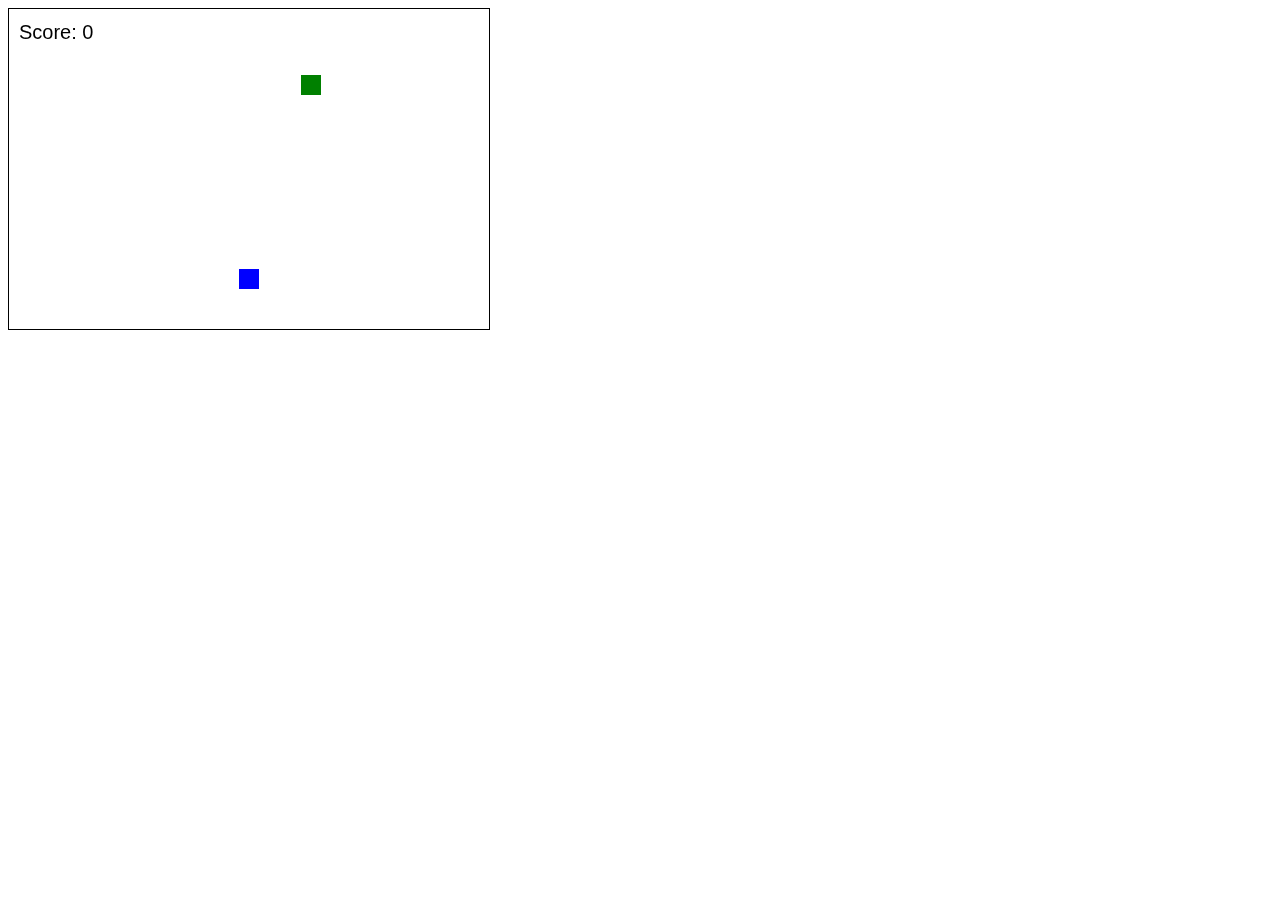
<file: web/planewar.html>
<html>

<head>
    <meta charset="UTF-8">
    <title>射击游戏</title>
    <style type="text/css">
        canvas {
            border: 1px solid black;
        }
    </style>
</head>

<body>
    <canvas id="canvas" width="480" height="320"></canvas>
    <script type="text/javascript">
        var canvas = document.getElementById("canvas");
        var ctx = canvas.getContext("2d");
        
        var player = {
            x: canvas.width / 2,
            y: canvas.height - 50,
            speed: 4,
            size: 20
        };
        
        var bullets = [];
        var enemies = [];
        
        var score = 0;
        
        function drawPlayer() {
            ctx.fillStyle = "blue";
            ctx.fillRect(player.x - player.size/2, player.y - player.size/2, player.size, player.size);
        }
        
        function drawBullets() {
            ctx.fillStyle = "red";
            for(var i = 0; i < bullets.length; i++) {
                ctx.fillRect(bullets[i].x - 2, bullets[i].y - 10, 4, 10);
            }
        }
        
        function drawEnemies() {
            ctx.fillStyle = "green";
            for(var i = 0; i < enemies.length; i++) {
                ctx.fillRect(enemies[i].x - 10, enemies[i].y - 10, 20, 20);
            }
        }
        
        function updateBullets() {
            for(var i = 0; i < bullets.length; i++) {
                bullets[i].y -= 10;
                if(bullets[i].y < 0) {
                    bullets.splice(i, 1);
                    i--;
                }
            }
        }
        
        function updateEnemies() {
            for(var i = 0; i < enemies.length; i++) {
                enemies[i].y += 3;
                if(enemies[i].y > canvas.height + 10) {
                    enemies.splice(i, 1);
                    i--;
                }
            }
        }
        
        function handleCollisions() {
            for(var i = 0; i < bullets.length; i++) {
                for(var j = 0; j < enemies.length; j++) {
                    var dx = bullets[i].x - enemies[j].x;
                    var dy = bullets[i].y - enemies[j].y;
                    var dist = Math.sqrt(dx*dx + dy*dy);
                    if(dist < 15) {
                        bullets.splice(i, 1);
                        i--;
                        enemies.splice(j, 1);
                        j--;
                        score += 10;
                    }
                }
            }
        }
        
        function drawScore() {
            ctx.font = "20px Arial";
            ctx.fillStyle = "black";
            ctx.fillText("Score: " + score, 10, 30);
        }
        
        function gameOver() {
            clearInterval(gameInterval);
            alert("Game over. Your score is: " + score);
        }
        
        function gameLoop() {
            ctx.clearRect(0, 0, canvas.width, canvas.height);
        
            drawPlayer();
            drawBullets();
            drawEnemies();
        
            updateBullets();
            updateEnemies();
        
            handleCollisions();
        
            drawScore();
        
            if(enemies.length == 0) {
                enemies.push({
                    x: Math.floor(Math.random() * (canvas.width - 40)) + 20,
                    y: -20
                });
            }
        
            for(var i = 0; i < enemies.length; i++) {
                var dx = player.x - enemies[i].x;
                var dy = player.y - enemies[i].y;
                var dist = Math.sqrt(dx*dx + dy*dy);
                if(dist < player.size/2 + 10) {
                    gameOver();
                    return;
                }
            }
        }
        
        canvas.addEventListener("mousemove", function(event) {
            player.x = event.clientX - canvas.offsetLeft;
            if(player.x < player.size/2) {
                player.x = player.size/2;
            }
            if(player.x > canvas.width - player.size/2) {
                player.x = canvas.width - player.size/2;
            }
        });
        
        canvas.addEventListener("click", function(event) {
            bullets.push({
                x: player.x,
                y: player.y - player.size/2
            });
        });
        
        var gameInterval = setInterval(gameLoop, 20);
    </script>

</body>

</html>
</file>
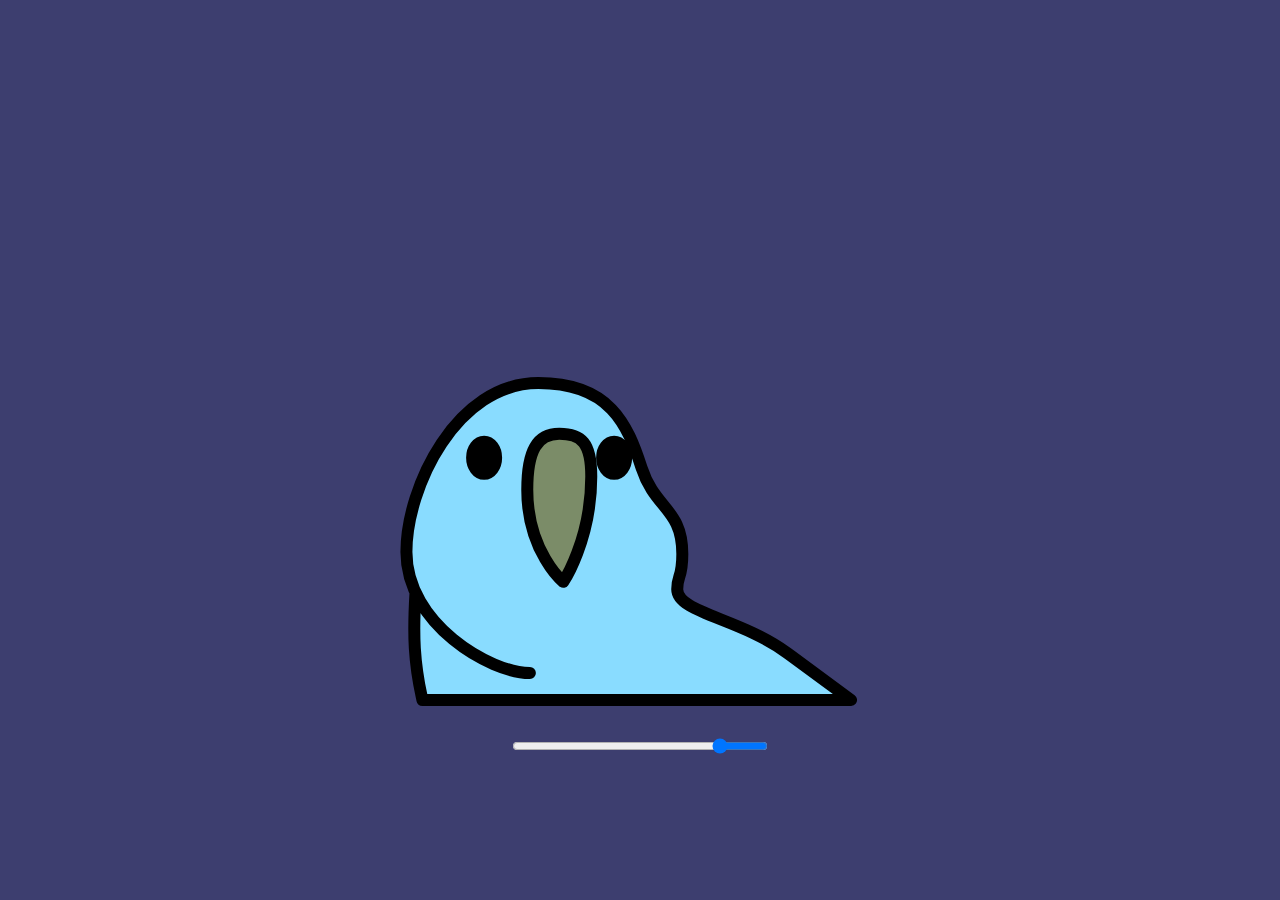
<file: web/sb-bird.html>
<html>

<head></head>

<body>
    <div class="center">
        <!--来自https://codepen.io/nathangath/pen/RgvzVY/-->

        <svg x="0px" y="0px" viewBox="0 0 128 128" stroke="#000" stroke-width="3" stroke-linecap="round" stroke-linejoin="round">
            <path id="body">
                <animate attributeName="fill" dur="2000ms" repeatCount="indefinite" keyTimes="0;0.1;0.2;0.3;0.4;0.5;0.6;0.7;0.8;0.9;1" values="
                #ff8d8b;
                #fed689;
                #88ff89;
                #87ffff;
                #8bb5fe;
                #d78cff;
                #ff8cff;
                #ff68f7;
                #fe6cb7;
                #ff6968;
                #ff8d8b
            "></animate>
                <animate attributeName="d" dur="2000ms" repeatCount="indefinite" keyTimes="0;0.1;0.2;0.3;0.4;0.5;0.6;0.7;0.8;0.9;1" values="
                M67.1,109.5c-9.6,0-23.6-8.8-23.6-24c0-12.1,17.8-41,37.5-41c15.6,0,23.3,10.6,25.1,20.5 c1.9,10.7,3.9,8.2,3.9,19.5c0,8.2-3.8,17-3.8,22.3c0,3.9,1.4,7.4,2.9,10.5c1.7,3.5,2.4,6.6,2.4,9.2H9.5c0-13.7,10.8-14,21.1-23 c5.6-4.9,11-12.4,14.5-26;
                M56.1,107.5c-9.6,0-24.6-13.8-24.6-29c0-16.2,13-42,33.5-42c17.8,0,22.3,11.6,26.1,22.5 c3.6,10.3,9.9,9.2,9.9,20.5c0,8.2-1.8,7-1.8,12.3c0,4.5,3.4,8.2,6.4,14.1c2.5,4.8,4.8,11.2,4.8,20.6h-99c0-12.1,7.2-17.6,14.7-24.3 c3.2-2.9,6.5-5.9,9.2-9.8;
                M45.1,109.5c-5.5-0.2-27.6-8.4-27.6-27c0-17.9,14.8-42,32.5-42c15.4,0,24,10.4,26.1,21.5 c1.3,6.7,9.9,9.8,9.9,21.5c0,8.2-0.8,6-0.8,11.3c0,7.7,12.8,9,20.8,15c7.7,5.8,15.5,16.7,15.5,16.7h-110c0-4.8,1.7-11.3,5-16 c3.2-4.5,4.5-8.3,5-15;
                M36,120c-5.5-0.2-28.5-11.9-28.5-30.5c0-16.2,12.5-42,33-42c17.8,0,21.8,9.6,25.6,20.5 C69.7,78.3,76,78.2,76,89.5c0,8.2-0.8,4-0.8,9.3c0,5.9,16.5,7.8,28.4,15.9c8,5.5,17.9,11.8,17.9,11.8h-110c0-2.1-1.2-5.2-1.9-14.5 c-0.3-3.6-0.5-8.1-0.5-13.9;
                M37,119.5c-15,0.1-33.5-12.7-33.5-30C3.5,73.3,16,47,36.5,47c17.8,0,22.8,11,26,22 C65.6,79.4,73,79.2,73,90.5c0,4-1.8,6.6-1.8,8.3c0,5.9,14.2,6.4,26.4,15.9c7.7,6,13.9,11.8,13.9,11.8H7.5c-1.2-3.4-1.8-7.3-1.9-11.2 c-0.2-5.1,0.3-10.1,0.9-13.7;
                M40.5,121.5c-12.6,0-30-13.4-30-29C10.5,76.3,23,53,43.5,53c14.5,0,22.8,9.6,25,22 c1.2,6.9,10,9.2,10,20.5c0,4,0,5.6,0,7.3c0,4.9,6.1,7.5,11.2,11.9c5.8,5,7.2,11.8,7.2,11.8H8.5c0-1.5-0.6-6.1,0.4-11.8 c0.6-3.5,1.9-7.5,4.3-11.6;
                M48.5,121.5c-12.6,0-25-6.3-25-18c0-16.2,13.7-47,36-47c15.6,0,24.8,9.1,27,21.5 c1.2,6.9,7,9.2,7,18.5c0,9.5-4,11-4,22c0,4.1,0.5,5,1,6c0.5,1.2,1,2,1,2h-81c0-5.3,3.1-8.3,6.3-11.5c2.6-2.6,5.4-5.3,6.7-9.5;
                M68.5,121.5c-12.6,0-33-5.8-33-23c0-9.2,11.8-36,37-36c15.6,0,25.8,8.1,28,20.5 c1.2,6.9,4,6.2,4,15.5c0,9.5-5,15.1-5,21c0,1.9,1,2.3,1,5c0,1.2,0,2,0,2h-91c0.5-7.6,7.1-11.1,13.7-15.7c4.9-3.4,9.9-7.5,12.3-14.3;
                M73.5,117.5c-12.6,0-30-6.2-30-25c0-14.2,20.9-37,38-37c17.6,0,25.8,11.1,28,23.5 c1.2,6.9,3,7.2,3,16.5c0,12.1-6,16.1-6,22c0,4.2,2,5.3,2,8c0,1.2,0,1,0,1H7.5c2.1-9.4,10.4-13.3,19.2-19.4 c7.1-5,14.4-11.5,18.8-23.6;
                M80.5,115.5c-12.6,0-32-9.2-32-28c0-14.2,22.9-35,40-35c17.6,0,25.8,12.1,28,24.5 c1.2,6.9,3,6.2,3,15.5c0,12.1-6,19.1-6,25c0,4.2,2,5.3,2,8c0,1.2,0,1,0,1h-102c2.3-8.7,11.6-11.7,20.8-20.1 c5.3-4.8,10.5-11.4,14.2-21.9;
                M67.1,109.5c-9.6,0-23.6-8.8-23.6-24c0-12.1,17.8-41,37.5-41c15.6,0,23.3,10.6,25.1,20.5 c1.9,10.7,3.9,8.2,3.9,19.5c0,8.2-3.8,17-3.8,22.3c0,3.9,1.4,7.4,2.9,10.5c1.7,3.5,2.4,6.6,2.4,9.2H9.5c0-13.7,10.8-14,21.1-23 c5.6-4.9,11-12.4,14.5-26
            "></animate>
            </path>
            <path id="beak" fill="#7b8c68">
                <animate attributeName="d" dur="2000ms" repeatCount="indefinite" keyTimes="0;0.1;0.2;0.3;0.4;0.5;0.6;0.7;0.8;0.9;1" values="
                M78.29,70c0-9.92,2.5-14,8-14s8,2.17,8,10.67c0,15.92-7,26.33-7,26.33S78.29,85.5,78.29,70Z;
                M62.29,64c0-9.92,2.5-14,8-14s8,2.17,8,10.67c0,15.92-7,26.33-7,26.33S62.29,79.5,62.29,64Z;
                M48.29,67c0-9.92,2.5-14,8-14s8,2.17,8,10.67c0,15.92-7,26.33-7,26.33S48.29,82.5,48.29,67Z;
                M36.29,73c0-9.92,2.5-14,8-14s8,2.17,8,10.67c0,15.92-7,26.33-7,26.33S36.29,88.5,36.29,73Z;
                M35.29,75c0-9.92,2.5-14,8-14s8,2.17,8,10.67c0,15.92-7,26.33-7,26.33S35.29,90.5,35.29,75Z;
                M41.29,81c0-9.92,2.5-14,8-14s8,2.17,8,10.67c0,15.92-7,26.33-7,26.33S41.29,96.5,41.29,81Z;
                M59.29,84c0-9.92,2.5-14,8-14s8,2.17,8,10.67c0,15.92-7,26.33-7,26.33S59.29,99.5,59.29,84Z;
                M72.29,89c0-9.92,2.5-14,8-14s8,2.17,8,10.67c0,15.92-7,26.33-7,26.33S72.29,104.5,72.29,89Z;
                M80.29,82c0-9.92,2.5-14,8-14s8,2.17,8,10.67c0,15.92-7,26.33-7,26.33S80.29,97.5,80.29,82Z;
                M87.29,78c0-9.92,2.5-14,8-14s8,2.17,8,10.67c0,15.92-7,26.33-7,26.33S87.29,93.5,87.29,78Z;
                M78.29,70c0-9.92,2.5-14,8-14s8,2.17,8,10.67c0,15.92-7,26.33-7,26.33S78.29,85.5,78.29,70Z
            "></animate>
            </path>
            <ellipse id="eye-right" rx="3" ry="4">
                <animate attributeName="cx" dur="2000ms" repeatCount="indefinite" keyTimes="0;0.1;0.2;0.3;0.4;0.5;0.6;0.7;0.8;0.9;1" values="100;84;70;58;57;63;81;94;102;109;100"></animate>
                <animate attributeName="cy" dur="2000ms" repeatCount="indefinite" keyTimes="0;0.1;0.2;0.3;0.4;0.5;0.6;0.7;0.8;0.9;1" values="62;56;59;65;67;73;76;81;74;70;62"></animate>
            </ellipse>
            <ellipse id="eye-left" rx="3" ry="4">
                <animate attributeName="cx" dur="2000ms" repeatCount="indefinite" keyTimes="0;0.1;0.2;0.3;0.4;0.5;0.6;0.7;0.8;0.9;1" values="67.5;51.5;37.5;25.5;24.5;30.5;48.5;61.5;69.5;76.5;67.5"></animate>
                <animate attributeName="cy" dur="2000ms" repeatCount="indefinite" keyTimes="0;0.1;0.2;0.3;0.4;0.5;0.6;0.7;0.8;0.9;1" values="62;56;59;65;67;73;76;81;74;70;62"></animate>
            </ellipse>
        </svg>
        <input type="range" min="200" max="2000" value="500" step="1" id="animationDuration" onchange="updateDuration(this.value)" oninput="updateDuration(this.value)">
    </div>
    <style>
        * {
          box-sizing: border-box;
          margin: 0;
          padding: 0;
          list-style: none;
          text-decoration: none;
          color: inherit;
          outline: none;
          font-weight: inherit;
          font-size: 1em;
        }
        
        body {
          background-color: #3D3E6F;
        }
        
        .center {
          position: absolute;
          top: 50%;
          left: 50%;
          transform: translate(-50%, -50%);
          width: 512px;
          height: 512px;
        }
        
        #animationDuration {
          width: 50%;
          display:block;
          margin: 2em auto;
          direction: rtl;
        }
    </style>

    <script>
        const elements = document.querySelectorAll("animate");
        
        function updateDuration(val) {
          var newVal = Math.abs(val) + "ms";
          Array.prototype.forEach.call(elements, function (el, i) {
            el.setAttribute("dur", newVal);
          });
        }
        
    </script>
</body>

</html>
</file>
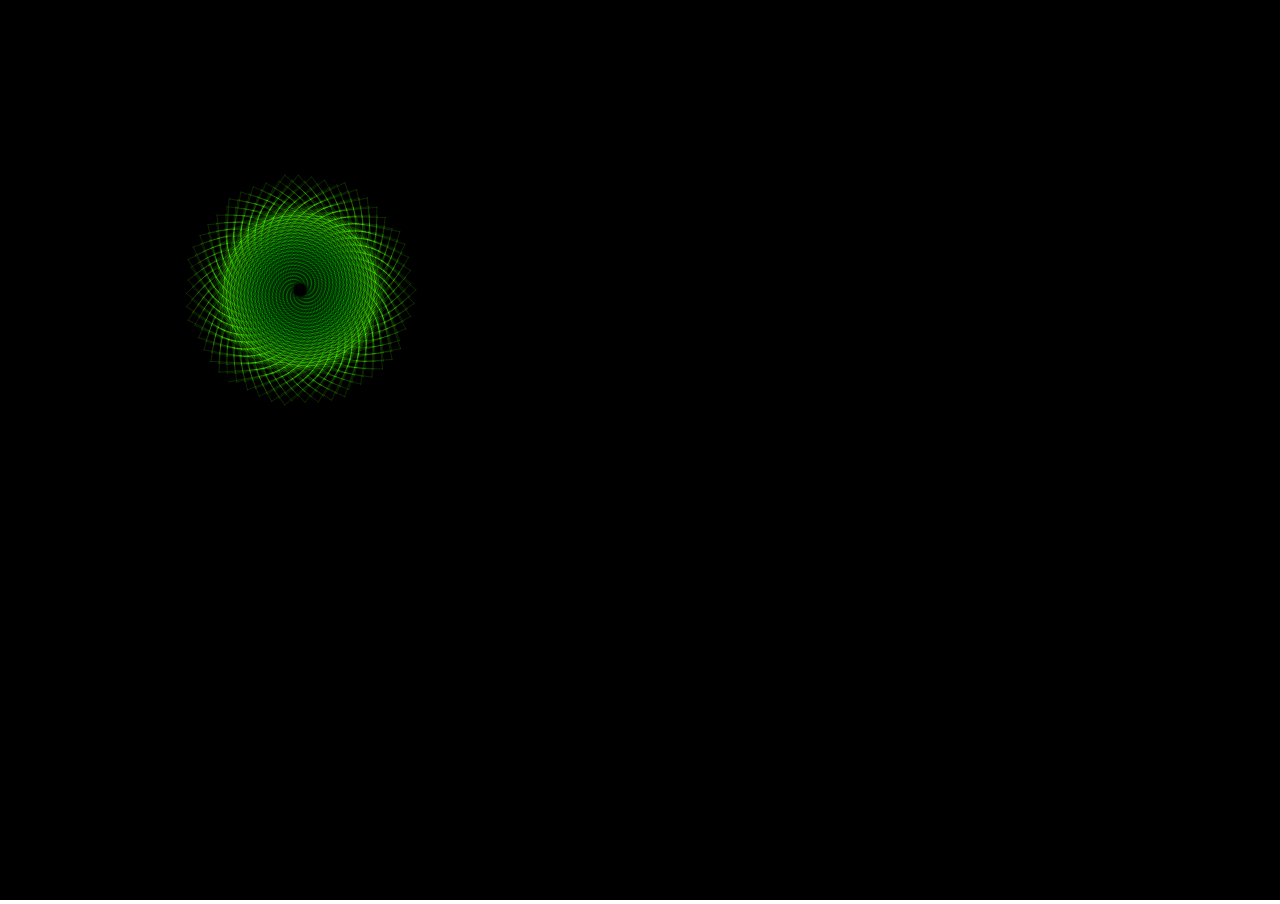
<file: web/starmouse.html>
<!DOCTYPE html>
<html xmlns="http://www.w3.org/1999/xhtml" lang="en">
<head>
<title>star</title>
<script type="text/javascript">
window.onload = function () {
C = Math.cos; // cache Math objects
S = Math.sin;
U = 0;
w = window;
j = document;
d = j.getElementById("c");
c = d.getContext("2d");
W = d.width = w.innerWidth;
H = d.height = w.innerHeight;
c.fillRect(0, 0, W, H); // resize <canvas> and draw black rect (default)
c.globalCompositeOperation = "lighter";  // switch to additive color application
c.lineWidth = 0.2;
c.lineCap = "round";
var bool = 0, 
t = 0; // theta
d.onmousemove = function (e) {
if(window.T) {
if(D==9) { D=Math.random()*15; f(1); }
clearTimeout(T);
}
X = e.pageX; // grab mouse pixel coords
Y = e.pageY;
a=0; // previous coord.x
b=0; // previous coord.y 
A = X, // original coord.x
B = Y; // original coord.y
R=(e.pageX/W * 999>>0)/999;
r=(e.pageY/H * 999>>0)/999;
U=e.pageX/H * 360 >>0;
D=9;
g = 360 * Math.PI / 180;
T = setInterval(f = function (e) { // start looping spectrum
c.save();
c.globalCompositeOperation = "source-over"; // switch to additive color application
if(e!=1) {
c.fillStyle = "rgba(0,0,0,0.02)";
c.fillRect(0, 0, W, H); // resize <canvas> and draw black rect (default)
}
c.restore();
i = 25; while(i --) {
c.beginPath();
if(D > 450 || bool) { // decrease diameter
if(!bool) { // has hit maximum
bool = 1;
}
if(D < 0.1) { // has hit minimum
bool = 0;
}
t -= g; // decrease theta
D -= 0.1; // decrease size
}
if(!bool) {
t += g; // increase theta
D += 0.1; // increase size
}
q = (R / r - 1) * t; // create hypotrochoid from current mouse position, and setup variables (see: http://en.wikipedia.org/wiki/Hypotrochoid)
x = (R - r) * C(t) + D * C(q) + (A + (X - A) * (i / 25)) + (r - R); // center on xy coords
y = (R - r) * S(t) - D * S(q) + (B + (Y - B) * (i / 25));
if (a) { // draw once two points are set
c.moveTo(a, b);
c.lineTo(x, y)
}
c.strokeStyle = "hsla(" + (U % 360) + ",100%,50%,0.75)"; // draw rainbow hypotrochoid
c.stroke();
a = x; // set previous coord.x
b = y; // set previous coord.y
}
U -= 0.5; // increment hue
A = X; // set original coord.x
B = Y; // set original coord.y
}, 16);
}
j.onkeydown = function(e) { a=b=0; R += 0.05 }
d.onmousemove({pageX:300, pageY:290})
}


</script>
</head>

<body style="margin:0px;padding:0px;width:100%;height:100%;overflow:hidden;">
<canvas id="c"></canvas>
</body>
</html>
</file>
<file: link.css>
a:link {color:#0e7607;}      /* 未访问链接*/
a:visited {color:#0e7607;}  /* 已访问链接 */
a:hover {color:#00BBFF;}  /* 鼠标移动到链接上 */
a:active {color:#00bbFF;}  /* 鼠标点击时  */
a:link {text-decoration:none;}
a:visited {text-decoration:none;}
a:hover {text-decoration:underline;}
a:active {text-decoration:underline;}
</file>
<file: bg.css>
body { 
            animation: fadeInAnimation ease 3s; 
            animation-iteration-count: 1; 
            animation-fill-mode: forwards; 
	    background-image: linear-gradient(to right, #f1ca17 0% ,#fbda41  100%);
        } 
        @keyframes fadeInAnimation { 
            0% { 
                opacity: 0; 
            } 
            100% { 
                opacity: 1; 
            }
	 }
</file>
